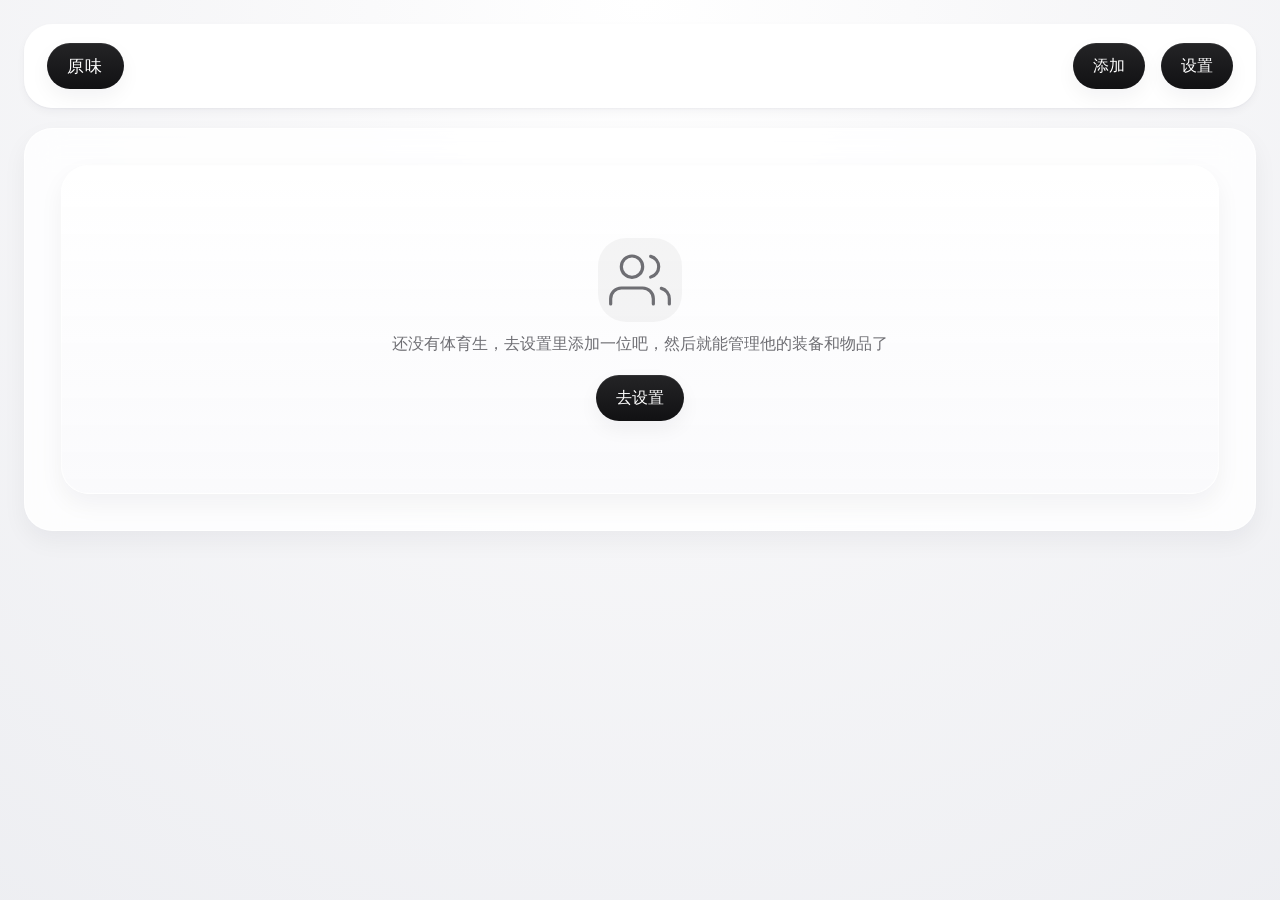
<file: index.html>
<!DOCTYPE html>
<html lang="zh-CN">
  <head>
    <meta charset="UTF-8" />
    <meta name="viewport" content="width=device-width, initial-scale=1.0, viewport-fit=cover" />
    <meta name="theme-color" content="#f5f5fa" media="(prefers-color-scheme: light)" />
    <meta name="theme-color" content="#000000" media="(prefers-color-scheme: dark)" />
    <title>YW Gallery</title>
    <link rel="stylesheet" href="./styles.css" />
  </head>
  <body>
    <svg style="display:none" aria-hidden="true">
      <symbol id="icon-three-dots" viewBox="0 0 24 24" fill="currentColor">
        <circle cx="12" cy="5" r="1.8"/><circle cx="12" cy="12" r="1.8"/><circle cx="12" cy="19" r="1.8"/>
      </symbol>
      <symbol id="icon-trash" viewBox="0 0 24 24" fill="none" stroke="currentColor" stroke-width="2" stroke-linecap="round" stroke-linejoin="round">
        <path d="M3 6h18M19 6v14a2 2 0 01-2 2H7a2 2 0 01-2-2V6m3 0V4a2 2 0 012-2h4a2 2 0 012 2v2"/>
      </symbol>
    </svg>
    <div class="page-shell">
      <header class="topbar">
        <div class="topbar-branding">
          <button id="homeButton" class="brand-button" type="button" aria-label="返回主页">原味</button>
        </div>
        <nav id="athleteSwitcher" class="athlete-switcher">
          <div class="switcher-scroll-area"></div>
        </nav>
        <div class="topbar-actions">
          <button id="addButton" class="primary-button nav-icon-button" type="button" aria-label="添加 YW" title="添加 YW">
            <svg class="button-icon" viewBox="0 0 24 24" aria-hidden="true" fill="none" stroke="currentColor" stroke-width="2.25" stroke-linecap="round"><path d="M12 5v14M5 12h14"/></svg>
            <span class="button-label">添加</span>
          </button>
          <button id="settingsButton" class="secondary-button nav-icon-button" type="button" aria-label="设置" title="设置">
            <svg class="button-icon" viewBox="0 0 24 24" aria-hidden="true" fill="none" stroke="currentColor" stroke-width="2.15" stroke-linecap="round" stroke-linejoin="round"><path d="M4 7h10"/><path d="M18 7h2"/><path d="M10 17h10"/><path d="M4 17h2"/><circle cx="16" cy="7" r="2"/><circle cx="8" cy="17" r="2"/></svg>
            <span class="button-label">设置</span>
          </button>
        </div>
      </header>

      <main class="app-main">
        <section id="homeView" class="view-panel" hidden>
          <section id="homeEmptyState" class="empty-state-panel" hidden>
            <div class="empty-state-icon">
              <svg width="64" height="64" viewBox="0 0 24 24" fill="none" stroke="currentColor" stroke-width="1.2" stroke-linecap="round" stroke-linejoin="round">
                <path d="M17 21v-2a4 4 0 0 0-4-4H5a4 4 0 0 0-4 4v2"/>
                <circle cx="9" cy="7" r="4"/>
                <path d="M23 21v-2a4 4 0 0 0-3-3.87"/>
                <path d="M16 3.13a4 4 0 0 1 0 7.75"/>
              </svg>
            </div>
            <p class="empty-state-copy">还没有体育生，去设置里添加一位吧，然后就能管理他的装备和物品了</p>
            <button id="emptySettingsButton" class="primary-button" type="button">去设置</button>
          </section>
          <section id="athleteSelectorGrid" class="athlete-selector-grid"></section>
        </section>

        <section id="athleteView" class="view-panel" hidden>
          <section id="athleteDetailHero" class="athlete-detail-hero"></section>
          <section id="athleteGallery" class="athlete-gallery" hidden></section>
          <section id="athleteGroupedContent" class="grouped-content"></section>
        </section>

        <section id="addView" class="view-panel" hidden>
            <div class="section-heading">
              <h2>添加 YW</h2>
            </div>
            <form id="itemForm" class="glass-form add-item-form">
              <div class="form-grid three-columns add-row-grid">
                <label>
                  <span>体育生</span>
                  <select name="personId" id="itemPersonSelect" required></select>
                </label>
                <label>
                  <span>大品类</span>
                  <select name="groupId" id="itemGroupSelect" required></select>
                </label>
                <label>
                  <span>小品类</span>
                  <select name="categoryId" id="itemCategorySelect" required></select>
                </label>
              </div>
              <div class="form-grid three-columns add-row-grid">
                <label>
                  <span>名称</span>
                  <input name="label" type="text" required placeholder="如：白色长袜" />
                </label>
                <label>
                  <span>数量</span>
                  <input name="quantity" type="number" min="1" step="1" required value="1" />
                </label>
                <label>
                  <span>单位</span>
                  <input name="unit" type="text" required placeholder="如：双" />
                </label>
              </div>
              <div class="form-grid three-columns add-row-grid add-row-grid-bottom">
                <label>
                  <span>日期</span>
                  <div class="date-picker-field">
                    <input type="hidden" name="date" value="2026-06-01" id="itemDateHidden" />
                    <button type="button" class="date-display-button" id="itemDateDisplay" aria-haspopup="dialog" aria-expanded="false">
                      <span class="date-display-text">2026/6/1</span>
                      <svg class="date-chevron" viewBox="0 0 24 24" width="14" height="14" fill="none" stroke="currentColor" stroke-width="2.5" stroke-linecap="round"><path d="m6 9 6 6 6-6"/></svg>
                    </button>
                  </div>
                </label>
                <label class="status-field">
                  <span>状态</span>
                  <div class="checkbox-panel checkbox-panel-inline">
                    <div class="checkbox-inline-group">
                      <label class="checkbox-label">
                        <input name="isGift" id="itemGiftInput" type="checkbox" />
                        <span class="checkbox-ui"></span>
                        <span>赠送</span>
                      </label>
                      <label class="checkbox-label">
                        <input name="isOwnedNow" id="itemOwnedNowInput" type="checkbox" checked />
                        <span class="checkbox-ui"></span>
                        <span>现存</span>
                      </label>
                    </div>
                  </div>
                </label>
                <div class="form-spacer" aria-hidden="true"></div>
              </div>
              <div class="upload-card">
                <div>
                  <span class="upload-title">YW 图片</span>
                  <p id="itemPhotosSummary" class="upload-summary">可多选图片，未选择文件</p>
                </div>
                <div class="inline-actions">
                  <label class="file-picker primary-button">
                    选择图片
                    <input name="photos" id="itemPhotosInput" class="visually-hidden-input" type="file" accept="image/*" multiple />
                  </label>
                  <button id="clearItemFilesButton" class="mini-button" type="button">
                    清空已选
                  </button>
                </div>
              </div>
              <div class="form-footer-actions">
                <button type="submit" class="primary-button">保存 YW</button>
              </div>
            </form>
        </section>

        <section id="settingsView" class="view-panel" hidden>
          <div class="settings-layout">
            <section class="settings-block wide-block">
              <div class="section-heading left">
                <h2>体育生设置</h2>
              </div>
                <div class="person-form-layout person-manager-layout">
                  <label class="inline-field grow-field select-only-field person-name-field" aria-label="当前体育生">
                    <select id="settingsPersonSelect"></select>
                  </label>
                  <div class="person-photo-actions person-create-actions">
                    <label class="file-picker mini-file-button action-button-wide">
                      更换主页图片
                      <input id="settingsPersonHomePhotoInput" class="visually-hidden-input" type="file" accept="image/*" />
                    </label>
                    <label class="file-picker mini-file-button action-button-wide">
                      更换个人页图片
                      <input id="settingsPersonDetailPhotoInput" class="visually-hidden-input" type="file" accept="image/*" />
                    </label>
                    <button id="settingsDeletePersonBtn" class="danger-button action-button-wide" type="button">删除体育生</button>
                  </div>
                </div>
                <form id="personForm" class="compact-form person-card-form">
                  <div class="person-form-layout">
                    <label class="person-name-field">
                      <input name="name" type="text" required placeholder="输入姓名" />
                    </label>
                    <div class="person-create-actions">
                      <label class="file-picker mini-file-button action-button-wide">
                        选择主页图
                        <input name="homePhoto" id="personHomePhotoInput" class="visually-hidden-input" type="file" accept="image/*" />
                      </label>
                      <label class="file-picker mini-file-button action-button-wide">
                        选择个人页图
                        <input name="detailPhoto" id="personDetailPhotoInput" class="visually-hidden-input" type="file" accept="image/*" />
                      </label>
                      <button type="submit" class="primary-button action-button-wide">保存新体育生</button>
                    </div>
                  </div>
                  <div class="dual-upload-grid person-upload-summary-grid">
                    <div class="upload-card small-upload">
                      <div>
                        <span class="upload-title">主页图片</span>
                        <p id="personHomePhotoSummary" class="upload-summary">未选择文件</p>
                      </div>
                    </div>
                    <div class="upload-card small-upload">
                      <div>
                        <span class="upload-title">个人页图片</span>
                        <p id="personDetailPhotoSummary" class="upload-summary">未选择文件</p>
                      </div>
                    </div>
                  </div>
                </form>
            </section>

            <section class="settings-block wide-block" id="gallerySettingsBlock" hidden>
              <div class="section-heading left">
                <h2>画廊设置</h2>
              </div>
              <div class="gallery-settings-row">
                <div class="toggle-row">
                  <span class="toggle-label">启用画廊</span>
                  <button id="galleryToggleBtn" class="toggle-switch" type="button" role="switch" aria-label="启用画廊" aria-checked="false">
                    <span class="toggle-knob"></span>
                  </button>
                </div>
                <p id="galleryPhotoCount" class="gallery-photo-count"></p>
              </div>
              <div class="person-photo-actions gallery-actions">
                <button id="galleryManageBtn" class="primary-button action-button-wide" type="button">管理画廊图片</button>
              </div>
            </section>

            <section class="settings-block wide-block">
              <div class="section-heading left">
                <h2>大小品类添加</h2>
              </div>
              <div class="settings-stack-layout">
                  <form id="groupForm" class="glass-form">
                    <h3 class="form-heading">大品类</h3>
                    <label>
                      <input name="name" type="text" required placeholder="如：鞋子" />
                    </label>
                    <button type="submit" class="primary-button">保存大品类</button>
                  </form>
                  <form id="categoryForm" class="glass-form">
                    <h3 class="form-heading">小品类</h3>
                    <div class="category-form-row">
                      <label>
                        <select name="groupId" id="categoryGroupSelect" required></select>
                      </label>
                      <label>
                        <input name="name" type="text" required placeholder="如：运动鞋" />
                      </label>
                    </div>
                    <button type="submit" class="primary-button">保存小品类</button>
                  </form>
              </div>
            </section>

            <section class="settings-block wide-block">
              <div class="section-heading left">
                <h2>大小品类查看</h2>
              </div>
              <div class="overview-toolbar">
                <label class="inline-field overview-person-filter" aria-label="体育生选择">
                  <select id="overviewPersonSelect"></select>
                </label>
              </div>
              <div id="categoryOverviewList" class="overview-list"></div>
            </section>
            <section class="settings-block wide-block">
              <div class="section-heading left">
                <h2>数据管理</h2>
              </div>
              <div class="data-manage-actions">
                <button id="exportDataBtn" class="primary-button" type="button">导出备份</button>
                <label class="file-picker primary-button">
                  导入备份
                  <input id="importDataInput" class="visually-hidden-input" type="file" accept=".json,application/json" />
                </label>
              </div>
            </section>
          </div>
        </section>
      </main>
    </div>

    <div id="cropModal" class="modal-overlay" role="dialog" aria-modal="true" aria-labelledby="cropModalTitle" hidden>
      <div class="modal-content crop-modal-content">
        <h3 id="cropModalTitle">裁剪图片</h3>
        <div id="cropPreviewContainer" class="crop-preview-container">
          <img id="cropImage" alt="裁剪预览" />
          <div id="cropOverlay" class="crop-overlay">
            <div id="cropRect" class="crop-rect">
              <div class="crop-handle crop-handle-tl" data-handle="tl"></div>
              <div class="crop-handle crop-handle-tr" data-handle="tr"></div>
              <div class="crop-handle crop-handle-bl" data-handle="bl"></div>
              <div class="crop-handle crop-handle-br" data-handle="br"></div>
            </div>
          </div>
        </div>
        <div class="crop-modal-actions">
          <button id="cropConfirmBtn" class="primary-button" type="button">确认裁剪</button>
          <button id="cropSkipBtn" class="mini-button" type="button">原图保存</button>
        </div>
      </div>
    </div>

    <div id="customModal" class="modal-overlay" role="dialog" aria-modal="true" aria-label="提示" aria-describedby="modalMessage" hidden>
      <div class="modal-content dialog-modal-content">
        <p id="modalMessage" class="modal-msg"></p>
        <div class="modal-actions">
          <button id="modalConfirmBtn" class="primary-button" type="button">确定</button>
        </div>
      </div>
    </div>

    <div id="photoManageModal" class="modal-overlay" role="dialog" aria-modal="true" aria-labelledby="photoManageTitle" hidden>
      <div class="modal-content photo-manage-content">
        <h3 id="photoManageTitle" class="modal-title">图片管理</h3>
        <div id="photoThumbGrid" class="photo-thumb-grid"></div>
        <div class="modal-actions-col">
          <button id="modalPhotoAddBtn" class="primary-button center-btn" type="button">
            添加图片
          </button>
          <button id="modalPhotoDeleteBtn" class="danger-button center-btn" type="button">
            删除所有图片
          </button>
        </div>
        <input id="modalPhotoInput" type="file" accept="image/*" class="visually-hidden-input" />
      </div>
    </div>

    <div id="itemActionsModal" class="modal-overlay" role="dialog" aria-modal="true" aria-labelledby="itemActionsTitle" hidden>
      <div class="modal-content item-actions-content">
        <h3 id="itemActionsTitle" class="modal-title">更多操作</h3>
        <div class="item-status-toggles">
          <div class="status-toggle-row">
            <span class="status-toggle-label">赠送</span>
            <button class="toggle-switch" data-status-toggle="isGift" type="button" role="switch" aria-label="赠送">
              <span class="toggle-knob"></span>
            </button>
          </div>
          <div class="status-toggle-row">
            <span class="status-toggle-label">现存</span>
            <button class="toggle-switch" data-status-toggle="isOwnedNow" type="button" role="switch" aria-label="现存">
              <span class="toggle-knob"></span>
            </button>
          </div>
        </div>
        <div class="modal-actions-col item-actions-list">
          <button id="itemActionManageBtn" class="primary-button center-btn" type="button">
            图片管理
          </button>
          <button id="itemActionDeleteBtn" class="danger-button center-btn" type="button">
            删除
          </button>
        </div>
      </div>
    </div>

    <div id="datePickerModal" class="modal-overlay" role="dialog" aria-modal="true" aria-labelledby="datePickerTitle" hidden>
      <div class="modal-content date-picker-modal-content">
        <h3 id="datePickerTitle" class="modal-title">选择日期</h3>
        <div class="date-picker-labels">
          <span class="date-col-label">年</span>
          <span class="date-col-label">月</span>
          <span class="date-col-label">日</span>
        </div>
        <div class="date-picker-columns">
          <div class="date-picker-col">
            <div class="date-col-scroll" data-col="year">
              <div class="date-col-spacer"></div>
              <div class="date-col-spacer"></div>
            </div>
          </div>
          <div class="date-picker-col">
            <div class="date-col-scroll" data-col="month">
              <div class="date-col-spacer"></div>
              <div class="date-col-spacer"></div>
            </div>
          </div>
          <div class="date-picker-col">
            <div class="date-col-scroll" data-col="day">
              <div class="date-col-spacer"></div>
              <div class="date-col-spacer"></div>
            </div>
          </div>
          <div class="date-picker-selection-bar"></div>
        </div>
        <div class="modal-actions date-picker-actions">
          <button type="button" id="datePickerConfirmBtn" class="primary-button">确定</button>
          <button type="button" id="datePickerCancelBtn" class="mini-button">取消</button>
        </div>
      </div>
    </div>

    <template id="photoThumbTemplate">
      <div class="photo-thumb-item">
        <img class="photo-thumb-img" alt="缩略图" />
        <button class="photo-thumb-replace" type="button" aria-label="替换图片" title="替换图片">
          <span>替换</span>
        </button>
      </div>
    </template>

    <template id="switcherChipTemplate">
      <button class="switcher-chip" type="button"></button>
    </template>

    <template id="selectorCardTemplate">
      <article class="selector-card">
        <div class="selector-image-wrap">
          <img class="selector-image" alt="体育生图片" />
          <div class="selector-image-placeholder">暂无照片</div>
          <div class="selector-name-overlay">
            <h2 class="selector-name"></h2>
          </div>
        </div>
      </article>
    </template>

    <template id="detailHeroTemplate">
      <article class="detail-hero-card">
        <div class="detail-hero-image-wrap">
          <img class="detail-hero-image" alt="体育生图片" />
          <div class="detail-hero-placeholder">暂无照片</div>
        </div>
        <h1 class="detail-hero-name"></h1>
      </article>
    </template>

    <template id="categorySectionTemplate">
      <section class="category-section">
        <div class="category-section-header">
          <h2 class="category-section-title"></h2>
        </div>
        <div class="subcategory-sections"></div>
      </section>
    </template>

    <template id="subcategoryTemplate">
      <section class="subcategory-block">
        <div class="subcategory-header">
          <div>
            <h3 class="subcategory-title"></h3>
            <p class="subcategory-counts"></p>
          </div>
          <div class="subcategory-actions">
            <button class="mini-button icon-btn subtle-icon-btn" data-subcategory-toggle type="button" title="切换展开状态" aria-label="切换展开状态">
              <svg class="toggle-chevron" viewBox="0 0 24 24" fill="none" stroke="currentColor" stroke-width="2" stroke-linecap="round" stroke-linejoin="round"><path d="m9 18 6-6-6-6"/></svg>
            </button>
          </div>
        </div>
        <div class="subcategory-content">
          <div class="rail-block">
            <div class="rail-list image-items-rail"></div>
          </div>
          <div class="rail-block text-rail-block">
            <div class="rail-list text-items-rail"></div>
          </div>
        </div>
      </section>
    </template>

    <template id="ywCardTemplate">
      <article class="yw-card rail-card">
        <div class="yw-card-image-wrap">
          <img class="yw-card-image" alt="YW 图片" draggable="false" />
        </div>
        <div class="yw-card-body">
          <div class="card-topline">
            <div class="card-topline-info">
              <h3 class="yw-title"></h3>
              <div class="yw-meta-row">
                <p class="yw-status"></p>
                <p class="yw-date"></p>
              </div>
            </div>
            <div class="item-menu-wrap">
              <button class="mini-button icon-btn" data-item-menu-toggle type="button" title="更多操作" aria-label="更多操作">
                <svg viewBox="0 0 24 24" fill="currentColor"><use href="#icon-three-dots"/></svg>
              </button>
            </div>
          </div>
        </div>
      </article>
    </template>

    <template id="galleryCardTemplate">
      <article class="gallery-card rail-card">
        <div class="gallery-card-image-wrap">
          <img class="gallery-card-image" alt="画廊图片" draggable="false" />
        </div>
      </article>
    </template>

    <template id="textItemTemplate">
      <article class="text-item-row rail-card">
        <div class="text-item-copy">
          <h4 class="text-item-title"></h4>
          <div class="text-item-meta-row">
            <p class="text-item-status"></p>
            <p class="text-item-date"></p>
          </div>
        </div>
        <div class="item-menu-wrap compact-menu-wrap">
          <button class="mini-button icon-btn" data-item-menu-toggle type="button" title="更多操作" aria-label="更多操作">
            <svg viewBox="0 0 24 24" fill="currentColor"><use href="#icon-three-dots"/></svg>
          </button>
        </div>
      </article>
    </template>

    <template id="overviewGroupTemplate">
      <section class="overview-group-card">
        <div class="overview-group-header">
          <div>
            <h3 class="overview-group-title"></h3>
            <p class="overview-group-meta"></p>
          </div>
          <div class="overview-group-actions">
            <button class="mini-button danger-lite-button icon-btn" data-group-delete type="button" title="删除" aria-label="删除大品类">
              <svg viewBox="0 0 24 24" fill="none" stroke="currentColor" stroke-width="2" stroke-linecap="round" stroke-linejoin="round"><use href="#icon-trash"/></svg>
            </button>
            <button class="mini-button icon-btn subtle-icon-btn" data-group-toggle type="button" title="切换展开状态" aria-label="切换展开状态">
              <svg class="toggle-chevron" viewBox="0 0 24 24" fill="none" stroke="currentColor" stroke-width="2" stroke-linecap="round" stroke-linejoin="round"><path d="m9 18 6-6-6-6"/></svg>
            </button>
          </div>
        </div>
        <div class="overview-group-content"></div>
      </section>
    </template>

    <template id="overviewCategoryTemplate">
      <div class="manager-row overview-category-row">
        <div class="manager-copy">
          <span class="manager-row-title"></span>
        </div>
        <div class="order-actions">
          <button class="mini-button danger-lite-button icon-btn" data-category-delete type="button" title="删除" aria-label="删除小品类">
            <svg viewBox="0 0 24 24" fill="none" stroke="currentColor" stroke-width="2" stroke-linecap="round" stroke-linejoin="round"><use href="#icon-trash"/></svg>
          </button>
        </div>
      </div>
    </template>

    <script>window.YW = window.YW || {};</script>
    <script src="./js/config.js"></script>
    <script src="./js/utils.js"></script>
    <script src="./js/validators.js"></script>
    <script src="./js/state.js"></script>
    <script src="./js/media.js"></script>
    <script src="./js/storage.js"></script>
    <script src="./js/formatters.js"></script>
    <script src="./js/data.js"></script>
    <script src="./js/view-models.js"></script>
    <script src="./js/dom.js"></script>
    <script src="./js/date-picker.js"></script>
    <script src="./js/photo-manager.js"></script>
    <script src="./js/modals.js"></script>
    <script src="./js/crop.js"></script>
    <script src="./js/drag.js"></script>
    <script src="./js/render.js"></script>
    <script src="./js/forms.js"></script>
    <script src="./js/rail-mask.js"></script>
    <script src="./js/events.js"></script>
    <script src="./app.js"></script>
  </body>
</html>
</file>
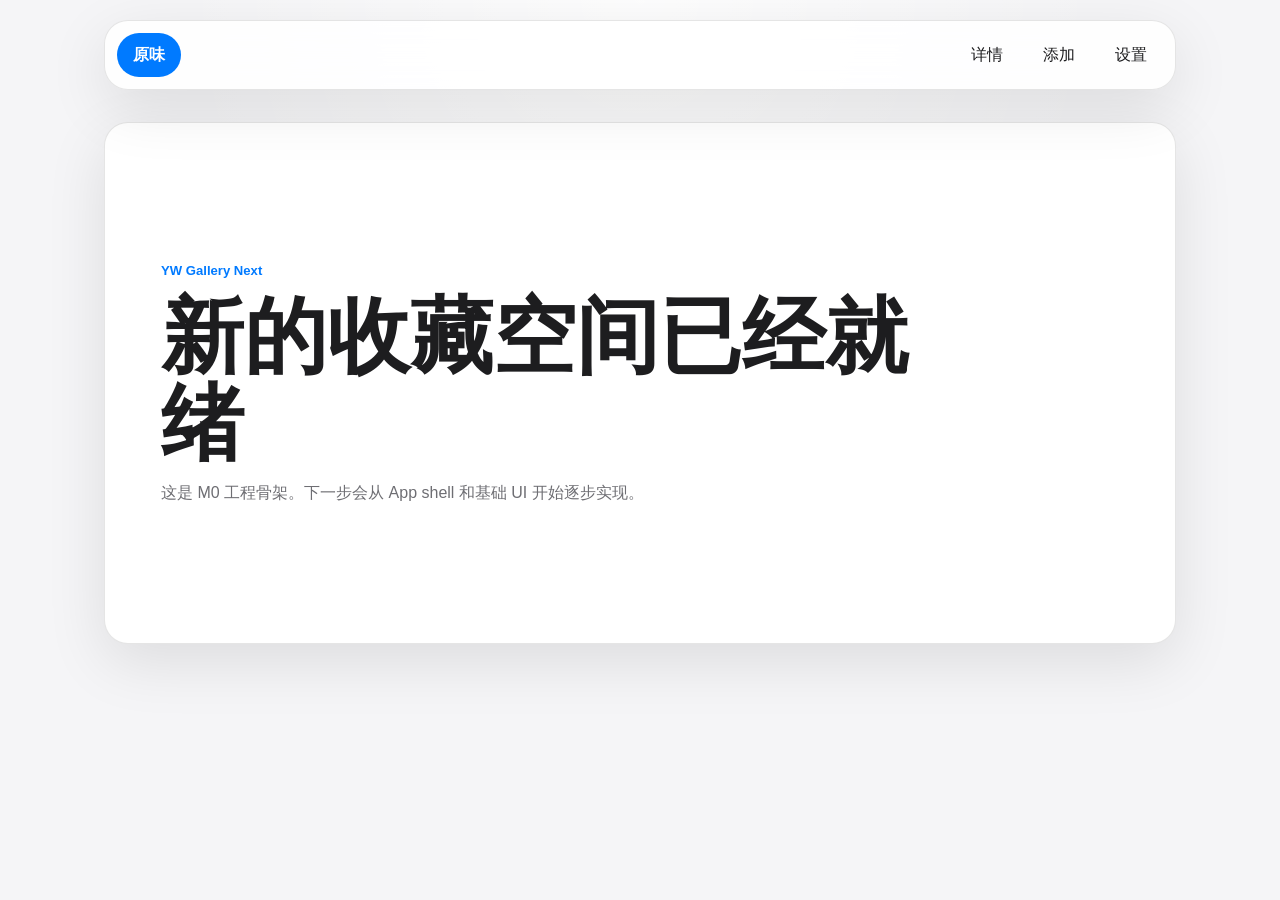
<file: yw-gallery-next/index.html>
<!doctype html>
<html lang="zh-CN">
<head>
  <meta charset="utf-8">
  <meta name="viewport" content="width=device-width, initial-scale=1, viewport-fit=cover">
  <title>YW Gallery Next</title>
  <link rel="stylesheet" href="styles.css">
</head>
<body>
  <div class="app-shell">
    <header class="topbar">
      <button class="topbar__button" type="button" data-view-button="home">原味</button>
      <nav class="topbar__nav" aria-label="主导航">
        <button class="topbar__chip" type="button" data-view-button="detail">详情</button>
        <button class="topbar__chip" type="button" data-view-button="add">添加</button>
        <button class="topbar__chip" type="button" data-view-button="settings">设置</button>
      </nav>
    </header>

    <main class="main">
      <section id="view-home" class="view" data-view="home">
        <div class="empty-state">
          <p class="eyebrow">YW Gallery Next</p>
          <h1>新的收藏空间已经就绪</h1>
          <p>这是 M0 工程骨架。下一步会从 App shell 和基础 UI 开始逐步实现。</p>
        </div>
      </section>

      <section id="view-detail" class="view" data-view="detail" hidden>
        <div class="panel">
          <h2>详情</h2>
          <p data-summary>等待人物数据。</p>
        </div>
      </section>

      <section id="view-add" class="view" data-view="add" hidden>
        <div class="panel">
          <h2>添加 YW</h2>
          <p>表单将在后续 slice 实现。</p>
        </div>
      </section>

      <section id="view-settings" class="view" data-view="settings" hidden>
        <div class="panel">
          <h2>设置</h2>
          <p>数据管理、导入导出和分类管理将在后续 slice 实现。</p>
        </div>
      </section>
    </main>
  </div>

  <script>
    window.YW = window.YW || {};
  </script>
  <script src="js/config.js"></script>
  <script src="js/utils.js"></script>
  <script src="js/state.js"></script>
  <script src="js/validators.js"></script>
  <script src="js/storage.js"></script>
  <script src="js/view-models.js"></script>
  <script src="js/dom.js"></script>
  <script src="js/render.js"></script>
  <script src="js/events.js"></script>
  <script src="app.js"></script>
</body>
</html>
</file>
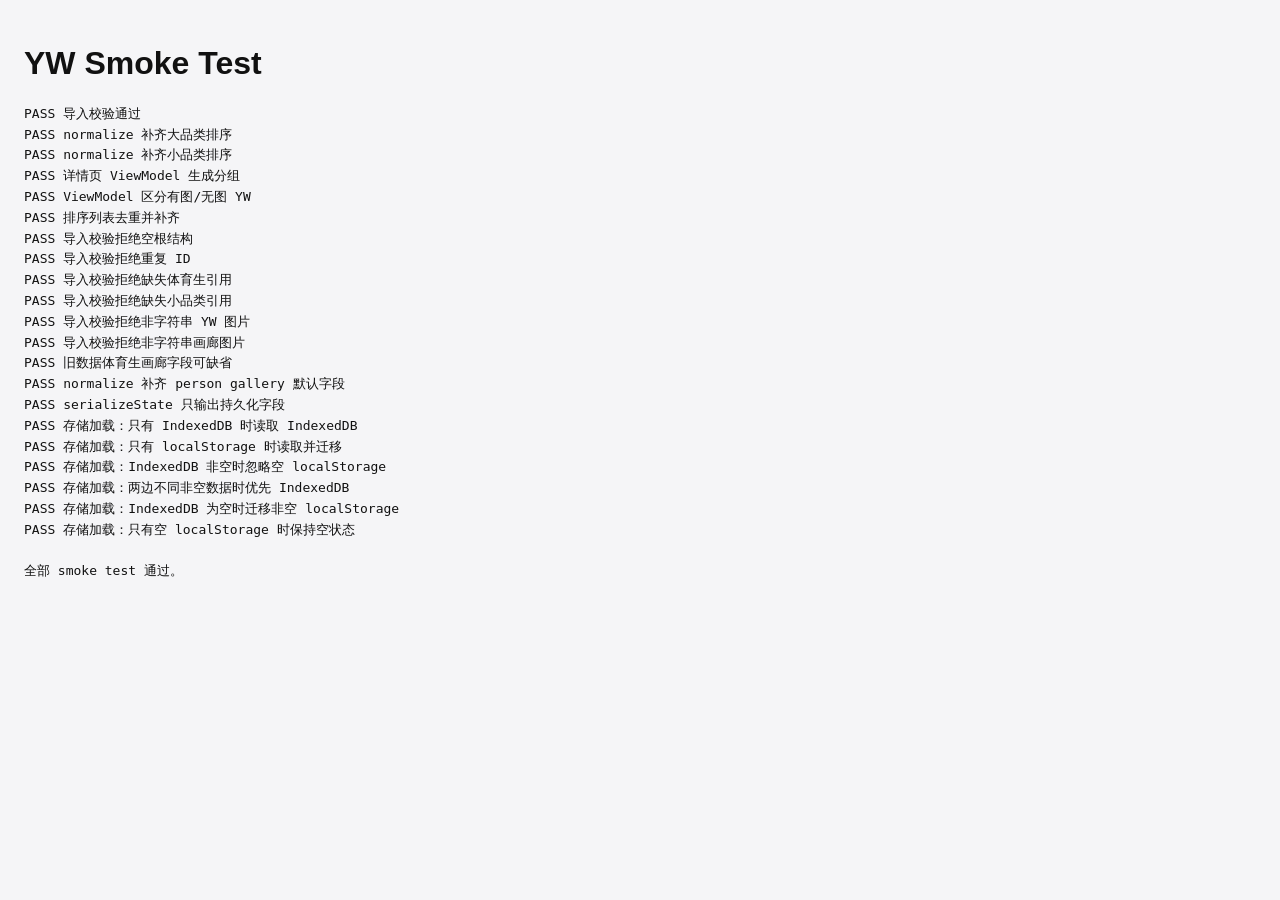
<file: tests/smoke.html>
<!DOCTYPE html>
<html lang="zh-CN">
  <head>
    <meta charset="UTF-8" />
    <meta name="viewport" content="width=device-width, initial-scale=1.0" />
    <title>YW Smoke Test</title>
    <style>
      body {
        margin: 0;
        padding: 24px;
        font-family: -apple-system, BlinkMacSystemFont, "PingFang SC", sans-serif;
        background: #f5f5f7;
        color: #111;
      }

      pre {
        white-space: pre-wrap;
        line-height: 1.6;
      }
    </style>
  </head>
  <body>
    <h1>YW Smoke Test</h1>
    <pre id="result">运行中...</pre>

    <script>window.YW = window.YW || {};</script>
    <script src="../js/config.js"></script>
    <script src="../js/utils.js"></script>
    <script src="../js/validators.js"></script>
    <script src="../js/state.js"></script>
    <script src="../js/media.js"></script>
    <script src="../js/storage.js"></script>
    <script src="../js/formatters.js"></script>
    <script src="../js/data.js"></script>
    <script src="../js/view-models.js"></script>
    <script src="./smoke-runner.js"></script>
  </body>
</html>
</file>
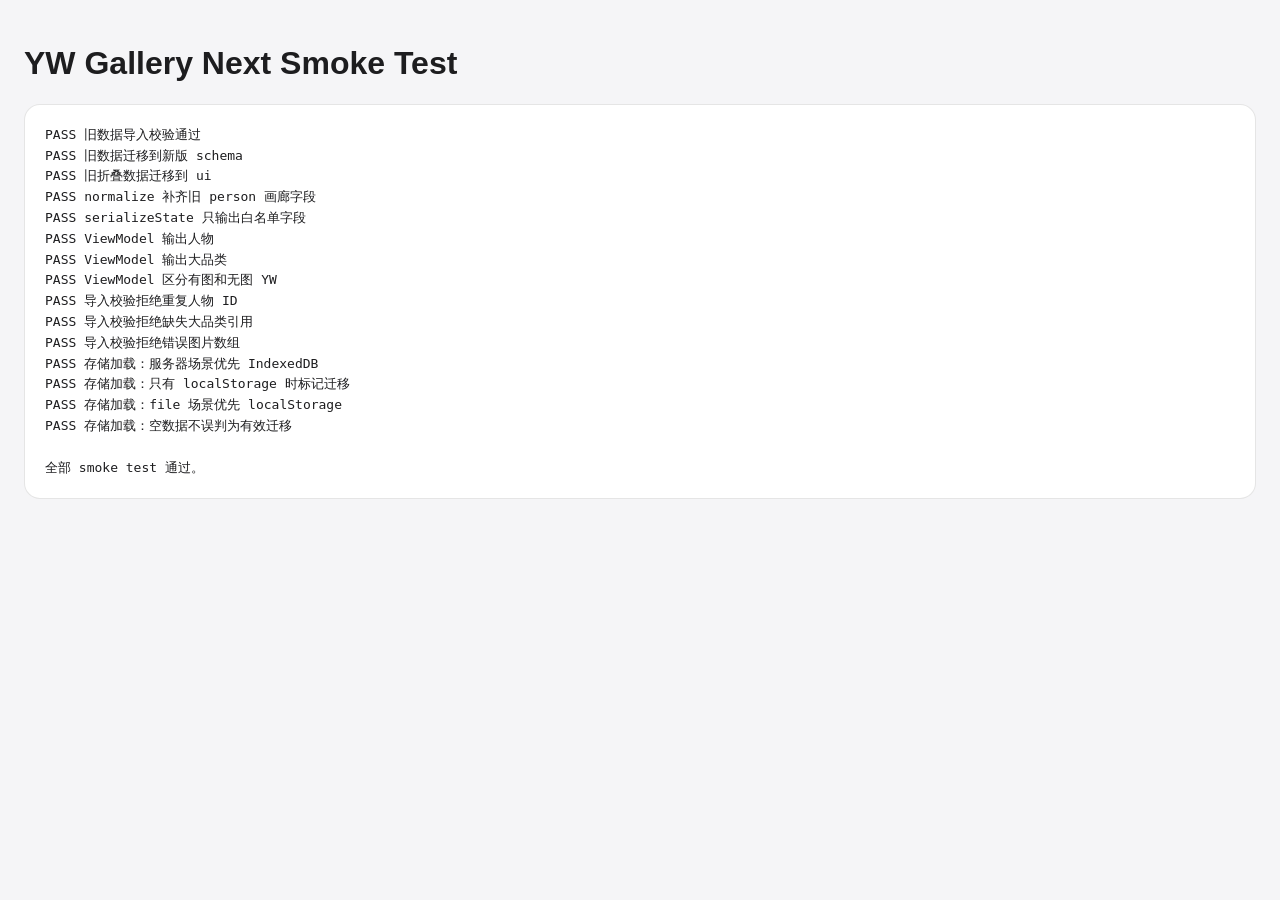
<file: yw-gallery-next/tests/smoke.html>
<!doctype html>
<html lang="zh-CN">
<head>
  <meta charset="utf-8">
  <meta name="viewport" content="width=device-width, initial-scale=1">
  <title>YW Gallery Next Smoke Test</title>
  <style>
    body {
      margin: 0;
      padding: 24px;
      color: #1d1d1f;
      background: #f5f5f7;
      font-family: -apple-system, BlinkMacSystemFont, "PingFang SC", sans-serif;
    }

    pre {
      white-space: pre-wrap;
      border: 1px solid rgba(0, 0, 0, 0.1);
      border-radius: 16px;
      background: #ffffff;
      padding: 20px;
      line-height: 1.6;
    }
  </style>
</head>
<body>
  <h1>YW Gallery Next Smoke Test</h1>
  <pre id="result">运行中...</pre>

  <script>
    window.YW = window.YW || {};
  </script>
  <script src="../js/config.js"></script>
  <script src="../js/utils.js"></script>
  <script src="../js/state.js"></script>
  <script src="../js/validators.js"></script>
  <script src="../js/storage.js"></script>
  <script src="../js/view-models.js"></script>
  <script src="smoke-runner.js"></script>
</body>
</html>
</file>
<file: styles.css>
:root {
  color-scheme: light dark;
  --bg: #f5f5f7;
  --bg-accent: radial-gradient(circle at top, rgba(255, 255, 255, 0.95), rgba(245, 245, 247, 0.78) 38%, rgba(236, 237, 241, 0.92) 100%);
  --panel: rgba(255, 255, 255, 0.82);
  --panel-strong: rgba(255, 255, 255, 0.94);
  --panel-soft: rgba(255, 255, 255, 0.72);
  --line: rgba(15, 23, 42, 0.08);
  --line-strong: rgba(15, 23, 42, 0.12);
  --text: #111111;
  --muted: #6e6e73;
  --primary: #111111;
  --primary-fg: #ffffff;
  --danger: #c0362c;
  --danger-bg: rgba(192, 54, 44, 0.10);
  --accent-soft: rgba(17, 17, 17, 0.04);
  --shadow-soft: 0 10px 24px rgba(15, 23, 42, 0.05);
  --shadow-control: 0 8px 20px rgba(15, 23, 42, 0.05);
  --shadow-topbar: 0 1px 2px rgba(15, 23, 42, 0.04), 0 4px 8px rgba(15, 23, 42, 0.04);
  --hover-control-bg: rgba(255, 255, 255, 0.96);
  --hover-control-border: rgba(15, 23, 42, 0.10);
  --hover-control-shadow: 0 6px 16px rgba(15, 23, 42, 0.05);
  --hover-primary-shadow: 0 8px 18px rgba(15, 23, 42, 0.09);
  --hover-field-bg: rgba(255, 255, 255, 0.96);
  --hover-field-border: rgba(17, 17, 17, 0.15);
  --hover-panel-shadow: 0 12px 26px rgba(15, 23, 42, 0.06);
  --hover-date-item-bg: rgba(17, 17, 17, 0.04);
  --hover-brand-brightness: 1.5;
  --hover-danger-bg: rgba(192, 54, 44, 0.18);
  --hover-danger-border: rgba(192, 54, 44, 0.18);
  --active-inset-shadow: inset 0 1px 3px rgba(0, 0, 0, 0.1);
  --dark-button-bg: linear-gradient(180deg, #242426 0%, #1b1b1d 48%, #111113 100%);
  --dark-button-hover-bg: linear-gradient(180deg, #2a2a2c 0%, #202022 48%, #151517 100%);
  --dark-button-shadow: var(--shadow-control), inset 0 1px 0 rgba(255, 255, 255, 0.06);
  --ease-apple: cubic-bezier(0.16, 0, 0.22, 1);
  --radius-xl: 28px;
  --radius-lg: 24px;
  --radius-md: 16px;
  --radius-sm: 8px;
  --control-height: 46px;
  --field-height: 52px;
  --icon-button-size: 44px;
  --text-hero: clamp(3rem, 6vw, 4.8rem);
  --text-xxl: 1.75rem;
  --text-xl: 1.25rem;
  --text-lg: 1.15rem;
  --text-base: 1rem;
  --text-sm: 0.92rem;
}

* {
  box-sizing: border-box;
}


[hidden] {
  display: none !important;
}

html {
  scroll-behavior: smooth;
}

body {
  margin: 0;
  font-family: 'SF Pro Display', -apple-system, BlinkMacSystemFont, 'PingFang SC', 'Segoe UI', sans-serif;
  background: var(--bg-accent);
  color: var(--text);
  min-height: 100vh;
  -webkit-font-smoothing: antialiased;
}

.visually-hidden-input {
  display: none;
}

img {
  display: block;
  max-width: 100%;
}

button,
input,
select {
  font: inherit;
  outline: none;
}

button,
input,
select,
label,
.date-display-button,
.mini-file-button,
.file-picker,
.checkbox-panel,
.checkbox-label,
.checkbox-ui {
  -webkit-tap-highlight-color: transparent;
}

button,
.mini-file-button,
.file-picker {
  -webkit-appearance: none;
  appearance: none;
  background-clip: padding-box;
  border: 0;
  border-radius: 999px;
  transition: transform 0.22s var(--ease-apple), box-shadow 0.22s var(--ease-apple), opacity 0.22s var(--ease-apple), background-color 0.22s var(--ease-apple), border-color 0.22s var(--ease-apple), filter 0.22s var(--ease-apple);
  font-weight: 500;
}

.page-shell {
  width: min(1440px, calc(100% - 48px));
  margin: 0 auto;
  padding: 24px 0 88px;
}

.topbar {
  display: grid;
  grid-template-columns: auto minmax(0, 1fr) auto;
  align-items: center;
  gap: 20px;
  margin-bottom: 20px;
  padding: 18px 22px;
  border: 1px solid rgba(255, 255, 255, 0.7);
  border-radius: var(--radius-xl);
  background: rgba(255, 255, 255, 0.96);
  box-shadow: var(--shadow-topbar);
}

.topbar-branding {
  display: flex;
  align-items: center;
  min-width: 0;
}


.brand-button,
.primary-button,
.secondary-button,
.danger-button,
.mini-button,
.mini-file-button,
.file-picker {
  min-height: var(--control-height);
  padding: 0 20px;
  display: inline-flex;
  align-items: center;
  justify-content: center;
}

.button-icon {
  width: 18px;
  height: 18px;
  flex: 0 0 auto;
  pointer-events: none;
}

.icon-text-button {
  gap: 8px;
}

.nav-icon-button .button-icon {
  display: none;
}

.brand-button {
  min-width: 56px;
  background: var(--dark-button-bg);
  color: var(--primary-fg);
  font-size: 1.05rem;
  letter-spacing: 0.08em;
  box-shadow: var(--dark-button-shadow);
}

.primary-button,
.secondary-button,
.switcher-chip.active {
  background: var(--dark-button-bg);
  color: var(--primary-fg);
  box-shadow: var(--dark-button-shadow);
}

.mini-button,
.mini-file-button,
.subtle-icon-btn,
.file-picker:not(.primary-button) {
  background: rgba(255, 255, 255, 0.86);
  color: var(--text);
  border: 1px solid rgba(15, 23, 42, 0.08);
  box-shadow: var(--shadow-control);
}

.switcher-chip {
  background: rgba(255, 255, 255, 0.86);
  color: var(--text);
  border: 1px solid rgba(15, 23, 42, 0.08);
}

.danger-button,
.danger-lite-button {
  background: var(--danger-bg);
  color: var(--danger);
  box-shadow: var(--shadow-control);
}

.topbar-actions,
.person-photo-actions,
.checkbox-inline-group,
.order-actions,
.subcategory-actions,
.inline-actions,
.form-footer-actions,
.person-create-actions,
.overview-group-actions {
  display: flex;
  gap: 12px;
  flex-wrap: wrap;
}

.view-panel,
.selector-card,
.category-section,
.glass-form,
.yw-card,
.text-item-row,
.empty-state-panel,
.settings-block,
.manager-row,
.overview-group-card,
.upload-card {
  background: var(--panel-strong);
  border: 1px solid rgba(255, 255, 255, 0.72);
  box-shadow: var(--shadow-soft);
}

.view-panel,
.category-section,
.empty-state-panel,
.settings-block,
.glass-form,
.overview-group-card,
.upload-card {
  border-radius: var(--radius-xl);
}

.athlete-switcher {
  display: flex;
  gap: 10px;
  flex-wrap: wrap;
  justify-content: center;
}

.switcher-scroll-area {
  display: contents;
}

/* 人数 > 3 时 JS 添加 .scrollable 类 */
.athlete-switcher.scrollable {
  flex-wrap: nowrap;
  justify-content: flex-start;
  overflow: visible;
  max-width: 420px;
  padding: 4px 6px;
  margin: 0 auto;
  align-items: center;
}
.athlete-switcher.scrollable .switcher-scroll-area {
  display: flex;
  gap: 10px;
  overflow-x: auto;
  scrollbar-width: none;
  -ms-overflow-style: none;
  -webkit-overflow-scrolling: touch;
  align-items: center;
  padding-top: 8px;
  padding-bottom: 20px;
  margin-top: -8px;
  margin-bottom: -20px;
}
.athlete-switcher.scrollable .switcher-scroll-area::-webkit-scrollbar {
  display: none;
}
.athlete-switcher.scrollable .switcher-chip {
  flex: 0 0 calc((100% - 20px) / 3);
  min-width: 0;
  overflow: hidden;
  text-overflow: ellipsis;
  white-space: nowrap;
}

.topbar .brand-button,
.topbar .primary-button,
.topbar .secondary-button {
  min-width: 72px;
  height: var(--control-height);
}

.switcher-chip {
  min-width: 72px;
  height: var(--control-height);
  padding: 0 20px;
  display: inline-flex;
  align-items: center;
  justify-content: center;
  font-size: 1.05rem;
  font-weight: 500;
  line-height: 1;
  border-width: 1px;
  flex-shrink: 0;
}

.app-main {
  display: grid;
  gap: 28px;
}

.view-panel {
  padding: 36px;
  animation: viewFadeIn 0.3s ease-out;
  background: var(--panel);
  backdrop-filter: blur(18px);
  -webkit-backdrop-filter: blur(18px);
}

@keyframes viewFadeIn {
  from {
    opacity: 0;
    transform: translateY(12px);
  }
  to {
    opacity: 1;
    transform: translateY(0);
  }
}

.section-heading {
  display: grid;
  gap: 8px;
  text-align: center;
  margin-bottom: 24px;
}

.section-heading.left {
  text-align: left;
}

.section-heading h2,
.form-heading,
.category-section-title,
.subcategory-title,
.overview-group-title {
  margin: 0;
  letter-spacing: -0.02em;
}

.form-heading {
  font-size: var(--text-lg);
  font-weight: 600;
}

.empty-state-panel {
  display: grid;
  justify-items: center;
  gap: 12px;
  padding: 72px 24px;
  text-align: center;
  background: linear-gradient(180deg, rgba(255, 255, 255, 0.9), rgba(250, 250, 252, 0.95));
}

.empty-state-icon {
  width: 84px;
  height: 84px;
  display: grid;
  place-items: center;
  border-radius: var(--radius-xl);
  color: var(--muted);
  background: rgba(17, 17, 17, 0.04);
}

.empty-state-copy {
  margin: 0 0 8px;
  color: var(--muted);
  font-size: var(--text-base);
}

.athlete-selector-grid {
  display: grid;
  grid-template-columns: repeat(auto-fit, minmax(360px, 1fr));
  gap: 28px;
}

.selector-card {
  position: relative;
  overflow: hidden;
  border-radius: var(--radius-xl);
  transition: transform 0.28s var(--ease-apple), box-shadow 0.28s var(--ease-apple);
}

.selector-image-wrap,
.yw-card-image-wrap {
}

.selector-image-wrap {
  aspect-ratio: 4 / 5;
  position: relative;
  overflow: hidden;
}

.selector-image,
.yw-card-image {
  width: 100%;
  height: 100%;
  object-fit: cover;
}

.selector-image {
  transition: transform 0.4s ease;
}

.selector-image-placeholder {
  position: absolute;
  inset: 0;
  display: flex;
  align-items: center;
  justify-content: center;
  background: linear-gradient(135deg, #444, #222);
  color: var(--primary-fg);
  font-size: var(--text-base);
}

.selector-image:not([src]),
.selector-image[src=""] {
  display: none;
}

.selector-image[src]:not([src=""]) + .selector-image-placeholder {
  display: none;
}

.selector-name-overlay {
  position: absolute;
  inset: auto 0 0 0;
  z-index: 3;
  padding: 28px 24px 24px;
  background: linear-gradient(transparent, rgba(0, 0, 0, 0.7));
}

.selector-name {
  margin: 0;
  color: #ffffff;
  font-size: 1.45rem;
  font-weight: 600;
  letter-spacing: -0.02em;
  text-shadow: 0 4px 14px rgba(0, 0, 0, 0.32);
}

#addView {
  display: grid;
  gap: 12px;
}

.add-item-form {
  gap: 24px;
}

.add-row-grid {
  align-items: start;
}

.add-row-grid > label,
.add-row-grid > .form-spacer {
  min-height: 100%;
}

.add-row-grid-bottom > label {
  margin: 0;
}

.checkbox-panel {
  display: grid;
  align-content: center;
  gap: 12px;
  min-height: var(--field-height);
  padding: 12px 16px;
  border-radius: var(--radius-md);
  border: 1px solid var(--line);
  background: #ffffff;
  box-shadow: var(--shadow-control);
  transition: transform 0.22s var(--ease-apple), box-shadow 0.22s var(--ease-apple), border-color 0.22s var(--ease-apple);
}

.checkbox-panel-inline {
  min-height: var(--field-height);
  align-items: center;
}


.upload-card,
.small-upload {
  border-radius: var(--radius-lg);
  background: rgba(255, 255, 255, 0.86);
  border: 1px solid rgba(15, 23, 42, 0.08);
  box-shadow: var(--shadow-soft);
}

.upload-card {
  display: flex;
  justify-content: space-between;
  align-items: center;
  gap: 16px;
  padding: 20px 22px;
}

.upload-title {
  display: block;
  font-weight: 600;
}

.upload-summary {
  margin: 8px 0 0;
  color: var(--muted);
  font-size: var(--text-sm);
  word-break: break-all;
}

.small-upload {
  min-height: 100%;
  padding: 16px 20px;
}

.form-footer-actions {
  justify-content: center;
  padding-top: 8px;
}


.detail-hero-card {
  display: flex;
  flex-direction: column;
  align-items: center;
  gap: 28px;
  width: 100%;
  max-width: none;
  margin: 0;
  padding: 18px 0 8px;
  background: transparent;
  box-shadow: none;
}

.detail-hero-image-wrap {
  position: relative;
  width: min(336px, 72vw);
  aspect-ratio: 1 / 1;
  overflow: hidden;
  border-radius: 50%;
  z-index: 1;
  border: 8px solid rgba(255, 255, 255, 0.82);
  box-shadow: 0 20px 44px rgba(15, 23, 42, 0.14);
}

.detail-hero-image {
  width: 100%;
  height: 100%;
  object-fit: cover;
  object-position: center top;
}

.detail-hero-placeholder {
  position: absolute;
  inset: 0;
  display: flex;
  align-items: center;
  justify-content: center;
  z-index: 2;
  color: var(--primary-fg);
  font-size: var(--text-xl);
  background: linear-gradient(135deg, #3a3a3a, #1a1a1a);
  border-radius: 50%;
}

.detail-hero-image:not([src]),
.detail-hero-image[src=""] {
  display: none;
}

.detail-hero-image[src]:not([src=""]) + .detail-hero-placeholder {
  display: none;
}

.detail-hero-name {
  font-size: var(--text-hero);
  line-height: 0.95;
  letter-spacing: -0.05em;
  color: var(--text);
  margin: 0;
  text-align: center;
}

.grouped-content {
  display: grid;
  gap: 28px;
  margin-top: 40px;
}

/* ── Gallery section (athlete detail page) ── */
.athlete-gallery {
  margin-top: 40px;
}

.gallery-heading {
  display: flex;
  justify-content: space-between;
  align-items: baseline;
  gap: 12px;
  margin-bottom: 12px;
}

.gallery-title {
  margin: 0;
  letter-spacing: -0.02em;
  color: var(--text);
}

.gallery-counts {
  margin: 0;
  color: var(--muted);
  font-size: 0.88rem;
}

.gallery-card-image-wrap {
  aspect-ratio: 4 / 5;
  border-radius: var(--radius-lg);
  overflow: hidden;
}

.gallery-card-image {
  width: 100%;
  height: 100%;
  object-fit: cover;
}

.gallery-card {
  border-radius: var(--radius-lg);
  overflow: hidden;
}

/* ── Gallery settings ── */
.gallery-settings-row {
  display: flex;
  justify-content: space-between;
  align-items: center;
  gap: 16px;
  flex-wrap: wrap;
}

.toggle-row {
  display: flex;
  align-items: center;
  gap: 12px;
}

.toggle-label {
  font-weight: 500;
  font-size: var(--text-base);
}

.gallery-photo-count {
  margin: 0;
  color: var(--muted);
  font-size: var(--text-sm);
}

.gallery-actions {
  margin-top: 12px;
}

.category-section {
  padding: 28px;
  background: rgba(255, 255, 255, 0.72);
}

.category-section-header,
.subcategory-header,
.manager-row,
.overview-group-header,
.card-topline {
  display: flex;
  justify-content: space-between;
  align-items: center;
  gap: 16px;
}

.category-section-header {
  margin-bottom: 6px;
}

.manager-row {
  padding: 16px 20px;
  border-radius: var(--radius-md);
  margin-bottom: 8px;
}

.manager-row {
  background: rgba(255, 255, 255, 0.84);
  border: 1px solid rgba(15, 23, 42, 0.06);
}

.manager-copy {
  display: flex;
  flex-wrap: wrap;
  gap: 8px;
  align-items: center;
}

.manager-row-title,
.category-section-title,
.subcategory-title,
.overview-group-title,
.yw-title,
.text-item-title {
  letter-spacing: -0.02em;
}

.manager-row-subtitle {
  color: var(--muted);
  font-size: 0.9em;
}

.subcategory-sections {
  display: grid;
  gap: 18px;
  margin-top: 24px;
}

.subcategory-block {
  border: 1px solid rgba(15, 23, 42, 0.05);
  border-radius: var(--radius-xl);
  padding: 24px;
  background: linear-gradient(180deg, rgba(255, 255, 255, 0.92), rgba(250, 250, 252, 0.98));
  box-shadow: none;
}

.subcategory-counts,
.yw-status,
.text-item-status {
  margin: 0;
  color: var(--muted);
  font-size: 0.88rem;
  font-weight: 500;
}

.yw-date,
.text-item-date,
.overview-group-meta {
  margin: 8px 0 0;
  color: var(--muted);
}

.subcategory-content {
  display: grid;
  gap: 18px;
  margin-top: 20px;
}

.subcategory-block.collapsed .subcategory-content,
.overview-group-card.collapsed .overview-group-content {
  display: none;
}

.toggle-chevron {
  width: 16px;
  height: 16px;
  transition: transform 0.2s ease;
}

.subcategory-block.collapsed .toggle-chevron,
.overview-group-card.collapsed .toggle-chevron {
  transform: rotate(0deg);
}

.subcategory-block:not(.collapsed) .toggle-chevron,
.overview-group-card:not(.collapsed) .toggle-chevron {
  transform: rotate(90deg);
}

.rail-block {
  display: grid;
}

.rail-list {
  display: flex;
  gap: 18px;
  overflow-x: auto;
  padding: 6px 4px;
  scrollbar-width: none;
  -webkit-mask-image: var(--rail-mask-image, none);
  mask-image: var(--rail-mask-image, none);
  transition: -webkit-mask-image 0.25s ease, mask-image 0.25s ease;
}

.rail-list::-webkit-scrollbar {
  display: none;
}

.rail-card {
  flex: 0 0 296px;
}


.rail-card.dragging {
  opacity: 0.45;
}

.rail-card.drag-over {
  outline: 2px dashed rgba(17, 17, 17, 0.35);
  outline-offset: 4px;
}

.yw-card,
.text-item-row {
  border-radius: var(--radius-lg);
  overflow: hidden;
  transition: transform 0.28s var(--ease-apple), box-shadow 0.28s var(--ease-apple);
  border: 1px solid rgba(15, 23, 42, 0.04);
  box-shadow: none;
}

.yw-card {
  background: rgba(255, 255, 255, 0.96);
  display: flex;
  flex-direction: column;
}

.yw-card-image-wrap {
  aspect-ratio: 1 / 1;
  border-radius: var(--radius-lg) var(--radius-lg) 0 0;
  overflow: hidden;
  flex: 0 0 auto;
}

.yw-card-body {
  padding: 18px 18px 20px;
  flex: 1;
  display: flex;
}

.yw-title,
.text-item-title {
  margin: 0;
  font-size: var(--text-lg);
  font-weight: 600;
  line-height: 1.32;
  overflow-wrap: anywhere;
}

.card-topline {
  align-items: center;
  width: 100%;
}

.card-topline > div:first-child {
  min-width: 0;
  display: flex;
  flex-direction: column;
  justify-content: space-evenly;
  align-self: stretch;
}

.card-topline > div:first-child > .yw-date {
  margin-top: 0;
}

.text-item-copy {
  min-width: 0;
}

.yw-meta-row,
.text-item-meta-row {
  display: flex;
  align-items: center;
  gap: 12px;
}

.yw-meta-row > .yw-date,
.text-item-meta-row > .text-item-date {
  margin-top: 0;
}

.text-item-row {
  padding: 20px;
  display: flex;
  justify-content: space-between;
  gap: 16px;
  align-items: center;
  background: rgba(255, 255, 255, 0.94);
}

.text-item-copy {
  display: grid;
  gap: 6px;
}

.item-menu-wrap {
  position: relative;
  flex: 0 0 auto;
}

.settings-layout {
  display: grid;
  gap: 24px;
}

.settings-block,
.glass-form {
  padding: 28px;
  display: grid;
  gap: 18px;
}

.glass-form {
  background: rgba(255, 255, 255, 0.66);
}

.wide-block {
  grid-column: 1 / -1;
}


.person-card-form {
  display: grid;
  gap: 20px;
}


.inline-field {
  display: grid;
  gap: 8px;
  margin: 0;
}

.select-only-field {
  max-width: none;
}

.person-photo-actions .mini-file-button,
.person-photo-actions .danger-button {
  flex: 1;
  padding: 0 20px;
  min-width: 0;
  min-height: var(--field-height);
  height: var(--field-height);
  font-size: 0.88rem;
  font-weight: 500;
  white-space: nowrap;
  letter-spacing: -0.01em;
}

.person-manager-layout .person-photo-actions {
  width: 100%;
}

.select-only-field select {
  min-height: var(--field-height);
  height: var(--field-height);
}

.overview-person-filter select {
  min-height: var(--field-height);
}

.grow-field {
  flex: 1;
}

.person-form-layout {
  display: grid;
  gap: 20px;
  grid-template-columns: minmax(180px, 1fr) minmax(0, 1.6fr);
  align-items: center;
}

.person-name-field input,
.person-manager-layout .select-only-field select {
  height: var(--field-height);
}

.person-create-actions {
  align-items: center;
  width: 100%;
}

.person-create-actions .primary-button,
.person-create-actions .mini-file-button {
  height: var(--field-height);
  padding: 0 20px;
  font-size: 0.88rem;
  font-weight: 500;
  letter-spacing: -0.01em;
}

.action-button-wide {
  flex: 1;
  min-width: 0;
}

.person-upload-summary-grid {
  align-items: stretch;
  gap: 16px;
}

.settings-stack-layout {
  display: grid;
  grid-template-columns: 1fr 1fr;
  gap: 20px;
}

.category-form-row {
  display: grid;
  grid-template-columns: 1fr 1fr;
  gap: 12px;
}

.overview-toolbar {
  display: flex;
  justify-content: center;
  margin-bottom: 12px;
  align-items: stretch;
}

.status-field {
  align-content: start;
  grid-column: 2;
}

.form-spacer {
  min-height: var(--field-height);
  grid-column: 3;
}

.overview-person-filter {
  width: min(320px, 100%);
}

.overview-person-filter select {
  height: var(--field-height);
}

.overview-list {
  display: grid;
  gap: 18px;
}

.overview-group-card {
  padding: 0;
  overflow: hidden;
  background: linear-gradient(180deg, rgba(255, 255, 255, 0.92), rgba(250, 250, 252, 0.98));
}

.overview-group-card.dragging,
.overview-category-row.dragging {
  opacity: 0.45;
}

.overview-group-card.drag-over,
.overview-category-row.drag-over {
  outline: 2px dashed rgba(17, 17, 17, 0.25);
  outline-offset: 4px;
}

.overview-group-header {
  width: 100%;
  padding: 22px 24px;
  background: transparent;
  border-radius: 0;
  text-align: left;
  align-items: flex-start;
}


.overview-group-actions {
  align-items: center;
  justify-content: flex-end;
  margin-left: auto;
}


.overview-group-actions .subtle-icon-btn {
  flex: 0 0 auto;
}

.overview-group-header .order-actions {
  margin-left: auto;
}

.overview-group-content {
  display: grid;
  gap: 0;
  padding: 0 24px 24px;
}

.overview-category-row {
  margin-bottom: 0;
  margin-top: 8px;
  background: rgba(255, 255, 255, 0.92);
  box-shadow: none;
  border: 1px solid rgba(15, 23, 42, 0.08);
}

.overview-empty {
  margin: 0;
  color: var(--muted);
  padding: 8px 0 0;
}



.form-grid.three-columns {
  display: grid;
  grid-template-columns: repeat(3, minmax(0, 1fr));
  gap: 16px;
}

.form-grid.two-columns,
.dual-upload-grid {
  display: grid;
  grid-template-columns: repeat(2, minmax(0, 1fr));
  gap: 16px;
}

label {
  display: grid;
  gap: 8px;
  font-weight: 500;
}

input[type="text"],
input[type="number"],
input[type="date"],
select,
.date-display-button {
  width: 100%;
  min-height: var(--field-height);
  border-radius: var(--radius-md);
  border: 1px solid rgba(15, 23, 42, 0.08);
  padding: 0 40px 0 16px;
  background: rgba(255, 255, 255, 0.92);
  color: var(--text);
  box-shadow: var(--shadow-control);
  transition: transform 0.22s var(--ease-apple), box-shadow 0.22s var(--ease-apple), background-color 0.22s var(--ease-apple), border-color 0.22s var(--ease-apple);
}

input[type="text"],
input[type="number"],
input[type="date"] {
  padding: 0 16px;
}

select {
  -webkit-appearance: none;
  appearance: none;
  background-image: url("data:image/svg+xml,%3Csvg xmlns='http://www.w3.org/2000/svg' width='12' height='12' viewBox='0 0 24 24' fill='none' stroke='%236e6e73' stroke-width='2.5' stroke-linecap='round' stroke-linejoin='round'%3E%3Cpath d='m6 9 6 6 6-6'/%3E%3C/svg%3E");
  background-repeat: no-repeat;
  background-position: right 14px center;
  background-size: 14px;
}

.add-item-form select {
  min-height: var(--field-height);
  height: var(--field-height);
}


input[type="text"]:focus,
input[type="number"]:focus,
input[type="date"]:focus,
select:focus {
  border-color: rgba(17, 17, 17, 0.24);
  background-color: #ffffff;
  box-shadow: var(--shadow-control), 0 0 0 4px rgba(17, 17, 17, 0.05);
}


/* ── Date picker display button ── */
.date-picker-field {
  display: grid;
  gap: 8px;
}

.date-display-button {
  position: relative;
  display: flex;
  align-items: center;
  justify-content: space-between;
  gap: 8px;
  font-weight: 500;
  font-size: var(--text-base);
}

.date-display-button:focus-visible {
  border-color: rgba(17, 17, 17, 0.24);
  background-color: #ffffff;
  box-shadow: var(--shadow-control), 0 0 0 4px rgba(17, 17, 17, 0.05);
  outline: none;
}

.date-display-text {
  font-variant-numeric: tabular-nums;
  flex: 1;
  text-align: left;
}

.date-chevron {
  flex-shrink: 0;
  color: var(--muted);
  transition: transform 0.22s ease;
  position: absolute;
  right: 14px;
  pointer-events: none;
}

/* ── Date picker modal ── */
.date-picker-modal-content {
  width: min(420px, 94vw);
  display: grid;
  gap: 16px;
}

.date-picker-labels {
  display: flex;
  gap: 0;
  margin-bottom: -8px;
}

.date-col-label {
  flex: 1;
  text-align: center;
  font-size: 0.82rem;
  font-weight: 600;
  color: var(--muted);
  letter-spacing: 0.04em;
  user-select: none;
}

.date-picker-columns {
  display: flex;
  gap: 0;
  position: relative;
  height: 220px;
  border-radius: var(--radius-md);
  overflow: hidden;
  background: rgba(15, 23, 42, 0.03);
  border: 1px solid rgba(15, 23, 42, 0.06);
}

.date-picker-col {
  flex: 1;
  position: relative;
  z-index: 1;
}

.date-col-scroll {
  height: 100%;
  overflow-y: auto;
  scroll-snap-type: y mandatory;
  -webkit-overflow-scrolling: touch;
  scrollbar-width: none;
  position: relative;
}

.date-col-scroll::-webkit-scrollbar {
  display: none;
}

.date-col-item {
  height: 44px;
  display: flex;
  align-items: center;
  justify-content: center;
  scroll-snap-align: center;
  font-size: 1.05rem;
  font-weight: 400;
  color: var(--muted);
  user-select: none;
  transition: color 0.15s ease, font-weight 0.15s ease;
}

.date-col-item.selected {
  color: var(--text);
  font-weight: 600;
}

.date-col-spacer {
  height: calc(50% - 22px);
  flex-shrink: 0;
}

.date-picker-selection-bar {
  position: absolute;
  left: 0;
  right: 0;
  top: 50%;
  transform: translateY(-50%);
  height: 44px;
  border-top: 1px solid rgba(15, 23, 42, 0.06);
  border-bottom: 1px solid rgba(15, 23, 42, 0.06);
  background: rgba(15, 23, 42, 0.02);
  pointer-events: none;
  z-index: 0;
}

.date-picker-actions {
  gap: 12px;
}

.date-picker-actions button {
  flex: 1;
}

.checkbox-label {
  display: inline-flex;
  align-items: center;
  gap: 12px;
  font-weight: 500;
  user-select: none;
}

.checkbox-label input,
.file-picker input,
.mini-file-button input {
  display: none;
}

.checkbox-ui {
  width: 24px;
  height: 24px;
  border: 2px solid rgba(110, 110, 115, 0.75);
  border-radius: var(--radius-sm);
  display: inline-flex;
  align-items: center;
  justify-content: center;
  transition: all 0.2s;
  background: rgba(255, 255, 255, 0.95);
}

.checkbox-label input:checked + .checkbox-ui {
  background: var(--primary);
  border-color: var(--primary);
}

.checkbox-label input:checked + .checkbox-ui::after {
  content: "";
  width: 8px;
  height: 12px;
  border: solid var(--primary-fg);
  border-width: 0 2px 2px 0;
  transform: rotate(45deg);
  margin-bottom: 2px;
}

.icon-btn {
  padding: 0;
  width: var(--icon-button-size);
  height: var(--icon-button-size);
  min-height: var(--icon-button-size);
  display: inline-flex;
  align-items: center;
  justify-content: center;
}

.subtle-icon-btn {
  background: rgba(255, 255, 255, 0.92);
  border: 1px solid rgba(15, 23, 42, 0.08);
}

.icon-btn svg {
  width: 20px;
  height: 20px;
  pointer-events: none;
}

.modal-overlay {
  position: fixed;
  inset: 0;
  background: rgba(15, 23, 42, 0.32);
  backdrop-filter: blur(18px);
  -webkit-backdrop-filter: blur(18px);
  z-index: 9999;
  display: flex;
  align-items: center;
  justify-content: center;
  padding: 24px;
  opacity: 1;
  transition: opacity 0.2s;
}

.modal-overlay[hidden] {
  display: none;
}

.modal-content {
  background: rgba(255, 255, 255, 0.9);
  border: 1px solid rgba(255, 255, 255, 0.78);
  border-radius: var(--radius-xl);
  padding: 32px;
  width: min(420px, 100%);
  text-align: center;
  box-shadow: 0 30px 80px rgba(15, 23, 42, 0.22);
  transform: translateY(0);
  animation: modalPop 0.3s cubic-bezier(0.175, 0.885, 0.32, 1.275);
}

@keyframes modalPop {
  0% {
    transform: translateY(20px) scale(0.95);
    opacity: 0;
  }
  100% {
    transform: translateY(0) scale(1);
    opacity: 1;
  }
}

.dialog-modal-content {
  display: grid;
  gap: 24px;
}

.modal-title {
  margin: 0;
  font-size: var(--text-xl);
  letter-spacing: -0.02em;
}

.modal-subtitle,
.modal-msg {
  margin: 0;
  color: var(--muted);
  line-height: 1.6;
}

.modal-msg {
  font-size: var(--text-lg);
}

.modal-actions {
  display: flex;
  gap: 16px;
  justify-content: center;
  align-items: stretch;
}

.modal-actions button {
  flex: 1;
}

.modal-actions-col {
  display: flex;
  flex-direction: column;
  gap: 12px;
}

.item-actions-content,
.photo-manage-content {
  width: min(380px, 100%);
  display: grid;
  gap: 20px;
}

@media (min-width: 769px) {
  .modal-content .button-icon {
    display: none;
  }
}

/* ── Photo thumb grid ── */
.photo-thumb-grid {
  display: grid;
  grid-template-columns: repeat(3, minmax(0, 1fr));
  align-items: start;
  gap: 12px;
  max-height: 360px;
  overflow-y: auto;
  padding: 4px 0;
}

.photo-thumb-item {
  position: relative;
  min-width: 0;
  height: 0;
  padding-bottom: 100%;
  border-radius: var(--radius-md);
  overflow: hidden;
  background: rgba(15, 23, 42, 0.04);
  transition: box-shadow 0.22s var(--ease-apple), transform 0.22s var(--ease-apple);
}

.photo-thumb-img {
  position: absolute;
  inset: 0;
  width: 100%;
  height: 100%;
  object-fit: cover;
}

.photo-thumb-replace {
  position: absolute;
  inset: 0;
  box-sizing: border-box;
  display: flex;
  align-items: center;
  justify-content: center;
  background: rgba(0, 0, 0, 0.4);
  color: #ffffff;
  font-weight: 600;
  font-size: 0.88rem;
  border-radius: 0;
  opacity: 0;
  transition: opacity 0.2s ease;
  white-space: nowrap;
  min-height: unset;
  padding: 0;
  box-shadow: none;
}

@media (hover: none), (max-width: 768px) {
  .photo-thumb-replace {
    inset: auto 8px 8px auto;
    min-height: 32px;
    height: 32px;
    padding: 0 11px;
    border-radius: 999px;
    opacity: 1;
    background: rgba(0, 0, 0, 0.58);
    font-size: 0.82rem;
    box-shadow: 0 4px 12px rgba(0, 0, 0, 0.18);
  }
}

.gallery-thumb-grid .photo-thumb-item {
  padding-bottom: 125%;
}


.item-actions-list button {
  width: 100%;
}

/* ── Status toggle switches ── */
.item-status-toggles {
  display: flex;
  flex-direction: column;
  gap: 12px;
}

.status-toggle-row {
  display: flex;
  align-items: center;
  justify-content: space-between;
  padding: 8px 28px;
}

.status-toggle-label {
  font-weight: 500;
}

.toggle-switch {
  position: relative;
  width: 48px;
  height: 28px;
  border-radius: 28px;
  background: rgba(0, 0, 0, 0.2);
  border: none;
  transition: background-color 0.25s ease;
  flex-shrink: 0;
  padding: 0;
  min-height: unset;
  box-shadow: none;
}

.toggle-switch.active {
  background: var(--primary);
}

.toggle-knob {
  position: absolute;
  top: 3px;
  left: 3px;
  width: 22px;
  height: 22px;
  border-radius: 50%;
  background: #ffffff;
  box-shadow: 0 1px 4px rgba(0, 0, 0, 0.16), 0 1px 1px rgba(0, 0, 0, 0.06);
  transition: left 0.25s cubic-bezier(0.175, 0.885, 0.32, 1.275);
}

.toggle-switch.active .toggle-knob {
  left: calc(100% - 25px);
}


.center-btn {
  width: 100%;
  min-height: 48px;
}

/* ═══════════════════════════════════════════════
   通用移动端适配：iPad 横版 (≤1366px) · iPad 竖版 (≤1024px)
   Mac 端（>1366px）使用上方默认样式，不做修改
   ═══════════════════════════════════════════════ */

/* ── iPad 横版（仅触控微调，布局保持 Mac 原样）── */
@media (max-width: 1366px) {
  /* 按钮间距适配触控 */
  .topbar-actions,
  .person-photo-actions,
  .person-create-actions,
  .inline-actions,
  .overview-group-actions,
  .subcategory-actions,
  .form-footer-actions {
    gap: 16px;
  }

  /* 弹窗加宽，触摸更友好 */
  .modal-content {
    width: min(480px, 94vw);
  }

  /* 详情页头像略缩小，给触控滚动留空间 */
  .detail-hero-image-wrap {
    width: min(300px, 65vw);
  }

  /* 横向卡片：触控滚动空间 */
  .rail-card {
    flex-basis: 280px;
  }

  .athlete-gallery {
    margin-top: 32px;
  }

  .gallery-card {
    flex-basis: 240px;
  }
}

/* ── iPad 竖版 ── */
@media (max-width: 1024px) {
  /* 表单：3/4 列 → 2 列 */
  .form-grid.three-columns {
    grid-template-columns: repeat(2, minmax(0, 1fr));
  }

  .add-row-grid-bottom {
    grid-template-columns: 1fr;
  }

  .person-form-layout,
  .person-manager-layout {
    grid-template-columns: 1fr;
  }

  /* 2 列 → 1 列 */
  .dual-upload-grid,
  .form-grid.two-columns {
    grid-template-columns: 1fr;
  }

  /* 设置页：双列 → 单列 */
  .settings-stack-layout {
    grid-template-columns: 1fr;
  }

  .category-form-row {
    grid-template-columns: 1fr;
  }

  /* 防止横向溢出 */
  .view-panel,
  .category-section,
  .settings-block,
  .glass-form {
    overflow-x: hidden;
  }

  .person-create-actions,
  .person-photo-actions {
    width: 100%;
  }

  .manager-row .order-actions {
    margin-left: 0 !important;
    margin-top: 12px;
  }

  /* 页面宽度 */
  .page-shell {
    width: min(100% - 32px, 1024px);
  }

  /* 卡片 */
  .rail-card {
    flex-basis: 220px;
  }

  .athlete-gallery {
    margin-top: 28px;
  }

  .gallery-card {
    flex-basis: 200px;
  }

  .athlete-selector-grid {
    grid-template-columns: repeat(2, 1fr);
  }

  .detail-hero-image-wrap {
    width: min(280px, 60vw);
  }

  /* 图片缩略图 3 → 2 列 */
  .photo-thumb-grid {
    grid-template-columns: repeat(2, minmax(0, 1fr));
  }

  /* 日期选择器 */
  .date-picker-modal-content {
    width: min(380px, 94vw);
    padding: 24px 20px;
  }

  .date-picker-columns {
    height: 200px;
  }
}

/* ── iPad 竖版设置页细化 ── */
@media (min-width: 769px) and (max-width: 1024px) {
  .person-manager-layout .person-photo-actions,
  .person-card-form .person-create-actions {
    display: grid;
    grid-template-columns: repeat(2, minmax(0, 1fr));
  }

  .person-manager-layout .person-photo-actions .danger-button,
  .person-card-form .person-create-actions .primary-button {
    grid-column: 1 / -1;
  }

  .person-upload-summary-grid,
  .category-form-row {
    grid-template-columns: repeat(2, minmax(0, 1fr));
  }
}

/* ── iPhone：iOS 26 Liquid Glass ── */
@media (max-width: 768px) {
  /* ═══════════════════════════════════════════════
     iOS 26 Design Tokens
     ═══════════════════════════════════════════════ */
  body {
    --ios-bg: #f5f5fa;
    --ios-label: #111111;
    --ios-secondary-label: rgba(60, 60, 67, 0.62);
    --ios-separator: rgba(60, 60, 67, 0.12);

    --ios-glass-bg: rgba(255, 255, 255, 0.24);
    --ios-glass-bg-strong: rgba(255, 255, 255, 0.38);
    --ios-glass-border: rgba(255, 255, 255, 0.38);
    --ios-glass-shadow:
      0 8px 24px rgba(15, 23, 42, 0.10),
      0 1px 3px rgba(15, 23, 42, 0.06);

    --ios-card-bg: rgba(255, 255, 255, 0.30);
    --ios-card-border: rgba(60, 60, 67, 0.04);
    --ios-card-shadow: 0 1px 3px rgba(15, 23, 42, 0.02);

    --ios-fill: rgba(120, 120, 128, 0.10);
    --ios-fill-strong: rgba(120, 120, 128, 0.16);

    --ios-primary-bg: #111111;
    --ios-primary-fg: #ffffff;
    --ios-danger-bg: rgba(255, 59, 48, 0.10);
    --ios-danger: #c7352d;

    --ios-nav-height: 56px;

    min-width: 0;
    color: var(--ios-label);
    background: var(--ios-bg);
  }

  html,
  body {
    width: 100%;
    min-width: 0;
    min-height: 100%;
    overflow-x: hidden;
    background: var(--ios-bg);
  }

  body {
    min-height: 100vh;
    color: var(--ios-label);
  }

  @supports (min-height: 100dvh) {
    body {
      min-height: 100dvh;
    }
  }

  button,
  input,
  select,
  .date-display-button {
    font-size: 16px;
  }

  /* ═══════════════════════════════════════════════
     Page Shell — edge-to-edge
     ═══════════════════════════════════════════════ */
  .page-shell {
    --ios-topbar-space: calc(var(--ios-nav-height) + 8px);

    width: 100%;
    min-height: 100vh;
    margin: 0;
    padding: env(safe-area-inset-top, 0px) 14px 36px;
    background: var(--ios-bg);
    overflow: visible;
  }

  @supports (min-height: 100dvh) {
    .page-shell {
      min-height: 100dvh;
    }
  }

  .app-main {
    display: block;
    min-height: 100vh;
    padding-top: var(--ios-topbar-space);
    background: transparent;

    -webkit-mask-image: linear-gradient(
      to bottom,
      transparent 0,
      rgba(0, 0, 0, 0.08) 18px,
      rgba(0, 0, 0, 0.35) 58px,
      rgba(0, 0, 0, 0.78) 104px,
      #000 138px
    );
    mask-image: linear-gradient(
      to bottom,
      transparent 0,
      rgba(0, 0, 0, 0.08) 18px,
      rgba(0, 0, 0, 0.35) 58px,
      rgba(0, 0, 0, 0.78) 104px,
      #000 138px
    );
  }

  @supports (min-height: 100dvh) {
    .app-main {
      min-height: 100dvh;
    }
  }

  /* ═══════════════════════════════════════════════
     Topbar — Fixed + Liquid Glass + scroll-edge fade
     ═══════════════════════════════════════════════ */
  .topbar {
    position: fixed;
    top: 0;
    left: 0;
    right: 0;
    z-index: 1000;

    display: grid;
    grid-template-columns: 1fr auto 1fr;
    grid-template-areas:
      "add brand settings"
      "switcher switcher switcher";

    gap: 10px;
    align-items: center;
    padding:
      8px
      14px
      8px
      14px;

    margin: 0;
    border: 0;
    border-radius: 0;
    background: transparent;
    box-shadow: none;
    overflow: visible;
    pointer-events: none;

    backdrop-filter: none;
    -webkit-backdrop-filter: none;
  }

  .topbar-branding {
    grid-area: brand;
    justify-content: center;
    min-width: 0;
    pointer-events: auto;
  }

  .topbar-actions {
    display: contents;
  }

  #addButton {
    grid-area: add;
    justify-self: start;
  }

  #settingsButton {
    grid-area: settings;
    justify-self: end;
  }

  /* ── Liquid Glass navigation buttons ── */
  .brand-button,
  #addButton,
  #settingsButton {
    pointer-events: auto;
    height: 50px;
    min-height: 50px;
    border-radius: 999px;
    border: 0.5px solid rgba(0, 0, 0, 0.10);
    background:
      linear-gradient(
        135deg,
        rgba(255, 255, 255, 0.40) 0%,
        rgba(255, 255, 255, 0.24) 55%,
        rgba(255, 255, 255, 0.10) 100%
      );
    color: rgba(17, 17, 17, 0.88);
    box-shadow: none;
    -webkit-backdrop-filter: saturate(180%) blur(20px);
    backdrop-filter: saturate(180%) blur(20px);
    transform: translateZ(0);
  }

  .brand-button {
    min-width: 130px;
    padding: 0 28px;
    font-size: 1.05rem;
    font-weight: 650;
    letter-spacing: 0.01em;
  }

  #addButton,
  #settingsButton {
    min-width: 50px;
    width: 50px;
    padding: 0;
  }

  #addButton .button-label,
  #settingsButton .button-label {
    display: none;
  }

  #addButton .button-icon,
  #settingsButton .button-icon {
    display: block;
    width: 22px;
    height: 22px;
  }

  .nav-icon-button {
    gap: 0;
  }


  /* ═══════════════════════════════════════════════
     Athlete Switcher — row 2 chips
     ═══════════════════════════════════════════════ */
  .athlete-switcher {
    grid-area: switcher;
    pointer-events: auto;
    justify-self: center;
    width: min(100%, 330px);
    overflow: hidden;
    margin: 0 auto;
    padding: 0;
    display: flex;
    justify-content: center;
  }

  .athlete-switcher.scrollable {
    flex-wrap: nowrap;
    justify-content: center;
    overflow: hidden;
    width: min(100%, 330px);
    max-width: 330px;
    padding: 0;
    margin: 0 auto;
  }

  .switcher-scroll-area {
    display: flex;
    justify-content: center;
    width: 100%;
    gap: 8px;
    overflow-x: auto;
    scrollbar-width: none;
    -webkit-overflow-scrolling: touch;
    scroll-snap-type: x proximity;
    padding: 2px 2px 4px;
  }

  .athlete-switcher.scrollable .switcher-scroll-area {
    justify-content: flex-start;
    padding: 2px 2px 4px;
    margin: 0;
  }

  .switcher-scroll-area::-webkit-scrollbar {
    display: none;
  }

  .switcher-chip,
  .athlete-switcher.scrollable .switcher-chip {
    flex: 0 0 calc((100% - 16px) / 3);
    min-width: 0;
    height: 38px;
    min-height: 38px;
    padding: 0 10px;
    border-radius: 999px;
    border: 0.5px solid rgba(0, 0, 0, 0.06);
    background: rgba(255, 255, 255, 0.18);
    color: rgba(17, 17, 17, 0.76);
    box-shadow: none;
    -webkit-backdrop-filter: saturate(170%) blur(16px);
    backdrop-filter: saturate(170%) blur(16px);
    font-size: 0.92rem;
    font-weight: 560;
    overflow: hidden;
    text-overflow: ellipsis;
    white-space: nowrap;
    scroll-snap-align: center;
  }

  .switcher-chip.active {
    background:
      linear-gradient(
        135deg,
        rgba(255, 255, 255, 0.40) 0%,
        rgba(255, 255, 255, 0.24) 55%,
        rgba(255, 255, 255, 0.10) 100%
      );
    color: rgba(17, 17, 17, 0.88);
    border: 0.5px solid rgba(0, 0, 0, 0.10);
    -webkit-backdrop-filter: saturate(180%) blur(20px);
    backdrop-filter: saturate(180%) blur(20px);
    box-shadow: none;
  }




  /* ═══════════════════════════════════════════════
     View Panels — edge-to-edge, no desktop glass
     ═══════════════════════════════════════════════ */
  .view-panel {
    padding: 0;
    border: 0;
    border-radius: 0;
    background: transparent;
    box-shadow: none;
    backdrop-filter: none;
    -webkit-backdrop-filter: none;
    overflow: visible;
    animation: none;
  }

  /* ═══════════════════════════════════════════════
     Section Headings — iOS large title
     ═══════════════════════════════════════════════ */
  .section-heading {
    margin: 8px 2px 16px;
    text-align: left;
  }

  .section-heading.left {
    text-align: left;
  }

  .section-heading h2 {
    font-size: 1.5rem;
    line-height: 1.08;
    font-weight: 680;
    letter-spacing: -0.04em;
    color: var(--ios-label);
    margin: 0;
    padding: 0;
  }

  .category-section-title {
    color: var(--ios-label);
    font-size: 1.2rem;
    font-weight: 650;
    letter-spacing: -0.03em;
    margin: 0;
  }

  /* ═══════════════════════════════════════════════
     Grouped Cards — lightweight iOS glass
     ═══════════════════════════════════════════════ */
  .selector-card,
  .category-section,
  .glass-form,
  .yw-card,
  .text-item-row,
  .empty-state-panel,
  .settings-block,
  .manager-row,
  .overview-group-card,
  .upload-card,
  .subcategory-block {
    border: 1px solid var(--ios-card-border);
    background: var(--ios-card-bg);
    box-shadow: var(--ios-card-shadow);
    -webkit-backdrop-filter: saturate(150%) blur(10px);
    backdrop-filter: saturate(150%) blur(10px);
  }

  /* ═══════════════════════════════════════════════
     Home View — stacked athlete cards
     ═══════════════════════════════════════════════ */
  .athlete-selector-grid {
    display: grid;
    grid-template-columns: 1fr;
    gap: 14px;
  }

  .selector-card {
    border-radius: 28px;
    overflow: hidden;
  }

  .selector-image-wrap {
    aspect-ratio: 4 / 5;
  }

  .selector-name-overlay {
    padding: 42px 18px 18px;
    background: linear-gradient(transparent, rgba(0, 0, 0, 0.58));
  }

  .selector-name {
    font-size: 1.35rem !important;
    font-weight: 650;
    line-height: 1.15;
    letter-spacing: -0.02em;
  }

  /* ═══════════════════════════════════════════════
     Athlete Detail — hero + grouped content flow
     ═══════════════════════════════════════════════ */
  .detail-hero-card {
    padding: 8px 0 18px;
    gap: 18px;
  }

  .detail-hero-image-wrap {
    width: min(220px, 58vw);
    border-width: 6px;
    box-shadow: 0 14px 34px rgba(15, 23, 42, 0.14);
  }

  .detail-hero-name {
    font-size: clamp(2.6rem, 15vw, 4.4rem);
    letter-spacing: -0.065em;
  }

  .grouped-content {
    gap: 16px;
    margin-top: 36px;
  }

  /* ── Category sections ── */
  .category-section {
    padding: 18px;
    border-radius: 28px;
    margin: 0;
  }

  .category-section-header {
    margin-bottom: 8px;
  }

  .subcategory-sections {
    gap: 14px;
    margin-top: 8px;
  }

  .subcategory-block {
    padding: 16px;
    border-radius: 24px;
    margin: 0;
  }

  .subcategory-block + .subcategory-block {
    border-top: 1px solid var(--ios-card-border);
  }

  .subcategory-title {
    color: var(--ios-label);
    font-size: 1.2rem;
    font-weight: 650;
    letter-spacing: -0.02em;
  }

  .form-heading {
    font-size: 1.1rem;
    font-weight: 650;
    color: var(--ios-label);
  }

  .subcategory-counts,
  .upload-summary {
    color: var(--ios-secondary-label);
    font-size: 0.82rem;
    margin: 2px 0 0;
  }

  .subcategory-content {
    gap: 10px;
    margin-top: 12px;
  }

  /* ── YW Rails (horizontal scroll cards) ── */
  .rail-block {
    position: relative;
  }

  .rail-block::before,
  .rail-block::after {
    content: '';
    position: absolute;
    top: 0;
    bottom: 0;
    width: 32px;
    z-index: 1;
    pointer-events: none;
    opacity: 0;
    transition: opacity 0.2s ease;
  }

  .rail-block::before {
    left: 0;
    background: linear-gradient(to right, var(--ios-bg), transparent);
    opacity: var(--rail-fade-l, 0);
  }

  .rail-block::after {
    right: 0;
    background: linear-gradient(to left, var(--ios-bg), transparent);
    opacity: var(--rail-fade-r, 0);
  }

  .rail-list {
    gap: 12px;
    padding: 4px 0 8px;
    overflow-x: auto;
    -webkit-overflow-scrolling: touch;
  }

  .rail-card {
    flex: 0 0 100%;
    max-width: 290px;
  }

  /* ── Gallery on iPhone ── */
  .athlete-gallery {
    margin-top: 24px;
  }

  .gallery-heading {
    margin-bottom: 8px;
    padding: 0 2px;
  }

  .gallery-title {
    font-size: 1.2rem;
    font-weight: 650;
    letter-spacing: -0.03em;
    color: var(--ios-label);
  }

  .gallery-counts {
    color: var(--ios-secondary-label);
    font-size: 0.82rem;
  }

  .gallery-card {
    flex: 0 0 100%;
    max-width: 200px;
    border-radius: 24px;
    border: 1px solid var(--ios-card-border);
    background: var(--ios-card-bg);
    box-shadow: var(--ios-card-shadow);
  }

  .gallery-card-image-wrap {
    border-radius: 24px;
  }

  .gallery-settings-row {
    gap: 8px;
  }

  .toggle-label {
    color: var(--ios-label);
    font-size: 17px;
  }

  .gallery-photo-count {
    color: var(--ios-secondary-label);
  }

  .yw-card {
    border-radius: 24px;
    overflow: hidden;
  }

  .yw-card-image-wrap {
    border-radius: 24px 24px 0 0;
  }

  .yw-card-body {
    padding: 14px 14px 16px;
  }

  .yw-title,
  .text-item-title {
    color: var(--ios-label);
    font-size: 1rem;
    font-weight: 620;
    line-height: 1.28;
  }

  .yw-status,
  .yw-date,
  .text-item-status,
  .text-item-date {
    color: var(--ios-secondary-label);
    font-size: 0.82rem;
  }

  .yw-meta-row,
  .text-item-meta-row {
    gap: 8px;
    flex-wrap: wrap;
  }

  /* ── Text-only item rows ── */
  .text-item-row {
    flex: 0 0 100%;
    scroll-snap-align: start;
    border-radius: 20px;
    padding: 16px;
    border-bottom: none;
  }

  /* ═══════════════════════════════════════════════
     Forms — single column iOS style
     ═══════════════════════════════════════════════ */
  .form-grid.three-columns,
  .form-grid.two-columns,
  .dual-upload-grid,
  .settings-stack-layout,
  .category-form-row,
  .person-form-layout,
  .person-manager-layout,
  .add-row-grid-bottom,
  .person-upload-summary-grid {
    grid-template-columns: 1fr !important;
    gap: 12px;
  }

  .status-field,
  .form-spacer {
    grid-column: auto;
  }

  .form-spacer {
    display: none;
  }

  .glass-form,
  .settings-block {
    padding: 18px;
    border-radius: 28px;
    gap: 16px;
    margin: 0 0 16px;
  }

  .add-item-form {
    gap: 16px;
  }

  label {
    gap: 7px;
    color: var(--ios-secondary-label);
    font-size: 15px;
    font-weight: 600;
  }

  input[type="text"],
  input[type="number"],
  input[type="date"],
  select,
  .date-display-button {
    min-height: 50px;
    border-radius: 16px;
    border: 1px solid var(--ios-separator);
    background: rgba(255, 255, 255, 0.62);
    box-shadow: none;
    color: var(--ios-label);
  }

  input[type="text"]:focus,
  input[type="number"]:focus,
  input[type="date"]:focus,
  select:focus,
  .date-display-button:focus-visible {
    background: rgba(255, 255, 255, 0.62);
    border-color: var(--ios-separator);
    box-shadow: none;
  }

  .checkbox-panel {
    padding: 12px 14px;
    border-radius: 16px;
  }

  .checkbox-inline-group {
    width: 100%;
    justify-content: space-between;
  }

  .upload-card {
    display: grid;
    grid-template-columns: 1fr;
    gap: 14px;
    padding: 16px;
    border-radius: 22px;
  }

  .small-upload {
    padding: 13px 15px;
  }

  .upload-title {
    color: var(--ios-label);
    font-size: 15px;
    font-weight: 600;
  }

  /* ── Buttons (primary, secondary, mini, danger) ── */
  .primary-button,
  .secondary-button,
  .mini-button,
  .mini-file-button,
  .file-picker:not(.primary-button),
  .danger-button {
    min-height: 48px;
    border-radius: 999px;
  }

  .primary-button,
  .secondary-button,
  .file-picker.primary-button,
  .form-footer-actions .primary-button {
    background: var(--ios-primary-bg);
    background-image: none;
    color: var(--ios-primary-fg);
    box-shadow: none;
  }

  .mini-button,
  .mini-file-button,
  .subtle-icon-btn,
  .file-picker:not(.primary-button) {
    background: var(--ios-fill);
    border-color: transparent;
    box-shadow: none;
    color: var(--ios-label);
  }

  .danger-button,
  .danger-lite-button {
    background: var(--ios-danger-bg);
    color: var(--ios-danger);
    box-shadow: none;
  }

  /* ── Action grids (stack vertically) ── */
  .inline-actions,
  .form-footer-actions,
  .person-photo-actions,
  .person-create-actions,
  .data-manage-actions {
    display: grid;
    grid-template-columns: 1fr;
    gap: 10px;
  }

  .upload-card .button-icon {
    display: none;
  }

  .person-photo-actions .mini-file-button,
  .person-photo-actions .danger-button,
  .person-create-actions .primary-button,
  .person-create-actions .mini-file-button {
    height: auto;
    min-height: 48px;
    font-size: 15px;
  }

  /* ═══════════════════════════════════════════════
     Settings — category overview cards
     ═══════════════════════════════════════════════ */
  .settings-layout {
    gap: 16px;
  }

  .overview-list {
    gap: 14px;
  }

  .overview-group-card {
    padding: 0;
    margin: 0;
    overflow: hidden;
    border-radius: 24px;
  }

  .overview-group-header {
    padding: 16px;
  }

  .overview-group-content {
    padding: 0 16px 16px;
  }

  .overview-group-title,
  .manager-row-title {
    color: var(--ios-label);
    font-size: 1.05rem;
    font-weight: 620;
  }

  .overview-group-meta,
  .manager-row-subtitle {
    color: var(--ios-secondary-label);
    font-size: 0.82rem;
  }

  .manager-row,
  .overview-category-row {
    padding: 13px 14px;
    border-radius: 16px;
  }

  .manager-row .order-actions {
    margin-left: auto;
    margin-top: 0;
  }

  .overview-toolbar {
    margin-bottom: 8px;
  }

  .overview-person-filter {
    width: 100%;
  }

  /* ═══════════════════════════════════════════════
     Empty State
     ═══════════════════════════════════════════════ */
  .empty-state-panel {
    padding: 44px 18px;
    text-align: center;
    border-radius: 28px;
  }

  .empty-state-icon {
    width: 72px;
    height: 72px;
    border-radius: 22px;
  }

  .empty-state-copy {
    color: var(--ios-secondary-label);
  }

  /* ═══════════════════════════════════════════════
     Icon Buttons (circle, for menus/toggles)
     ═══════════════════════════════════════════════ */
  .icon-btn {
    width: 40px;
    height: 40px;
    min-width: 40px;
    min-height: 40px;
    padding: 0;
    border-radius: 50%;
    flex-shrink: 0;
    display: inline-flex;
    align-items: center;
    justify-content: center;
  }

  .item-menu-wrap .icon-btn,
  .compact-menu-wrap .icon-btn {
    width: 38px;
    height: 38px;
    min-width: 38px;
    min-height: 38px;
    padding: 0;
    border-radius: 50%;
    flex-shrink: 0;
  }

  .mini-button.icon-btn,
  .mini-file-button.icon-btn,
  .danger-lite-button.icon-btn {
    width: 44px;
    height: 44px;
    min-width: 44px;
    min-height: 44px;
    border-radius: 50%;
    padding: 0;
  }

  .icon-btn svg {
    width: 18px;
    height: 18px;
    pointer-events: none;
  }

  .icon-text-button {
    gap: 8px;
  }

  .icon-text-button .button-icon {
    width: 17px;
    height: 17px;
  }

  /* ═══════════════════════════════════════════════
     Modals — Bottom Sheet iOS style
     ═══════════════════════════════════════════════ */
  .modal-overlay {
    align-items: flex-end;
    justify-content: center;
    min-height: 100vh;
    padding:
      12px
      10px
      20px;
    background: rgba(0, 0, 0, 0.32);
    backdrop-filter: blur(4px);
    -webkit-backdrop-filter: blur(4px);
  }

  @supports (height: 100dvh) {
    .modal-overlay {
      min-height: 100dvh;
    }
  }

  .modal-content {
    width: 100%;
    max-width: none;
    border-radius: 30px;
    padding: 22px;
    background: rgba(255, 255, 255, 0.78);
    border: 1px solid rgba(255, 255, 255, 0.56);
    box-shadow: 0 -18px 48px rgba(15, 23, 42, 0.18);
    -webkit-backdrop-filter: saturate(210%) blur(26px);
    backdrop-filter: saturate(210%) blur(26px);
    animation: iosSheetUp 0.28s cubic-bezier(0.2, 0.8, 0.2, 1);
  }

  @keyframes iosSheetUp {
    from {
      transform: translateY(24px);
      opacity: 0;
    }
    to {
      transform: translateY(0);
      opacity: 1;
    }
  }

  .crop-modal-content {
    width: 100%;
  }

  .modal-title,
  .crop-modal-content h3 {
    color: var(--ios-label);
    font-size: 20px;
    line-height: 1.2;
    text-align: center;
    margin: 0 0 12px;
  }

  .modal-msg {
    color: var(--ios-label);
    font-size: 17px;
    line-height: 1.45;
    text-align: center;
  }

  .modal-actions,
  .crop-modal-actions {
    display: grid;
    grid-template-columns: 1fr;
    gap: 10px;
    width: 100%;
  }

  .crop-modal-actions button {
    max-width: none;
  }

  /* ── Date picker ── */
  .date-picker-modal-content {
    gap: 14px;
    padding-bottom: 18px;
  }

  .date-picker-columns {
    height: 190px;
    border-radius: 18px;
    background: var(--ios-fill);
    border-color: transparent;
  }

  .date-picker-selection-bar {
    border-top-color: var(--ios-separator);
    border-bottom-color: var(--ios-separator);
    background: rgba(255, 255, 255, 0.36);
  }

  /* ── Crop ── */
  .crop-preview-container {
    max-width: 100%;
    border-radius: 20px;
    background: transparent;
  }

  /* ── Photo manage grid ── */
  .photo-thumb-grid {
    grid-template-columns: repeat(2, minmax(0, 1fr));
    gap: 10px;
    max-height: 42vh;
    padding: 2px 0;
  }

  @supports (height: 100dvh) {
    .photo-thumb-grid {
      max-height: 42dvh;
    }
  }

  .photo-thumb-item {
    border-radius: 16px;
    background: var(--ios-fill);
  }

  /* ── Status toggles ── */
  .item-status-toggles {
    display: grid;
    gap: 12px;
    margin-bottom: 16px;
  }

  .status-toggle-row {
    display: flex;
    justify-content: space-between;
    align-items: center;
  }

  .status-toggle-label {
    color: var(--ios-label);
    font-size: 17px;
  }

  .modal-actions-col {
    display: grid;
    gap: 10px;
  }
}

/* ── Crop Modal ── */
.crop-modal-content {
  width: min(520px, 94vw);
  padding: 32px;
  background: #ffffff; /* solid white for color accuracy in crop preview */
}

.crop-modal-content h3 {
  margin: 0 0 8px;
  font-size: var(--text-xl);
}


.crop-preview-container {
  position: relative;
  width: 100%;
  max-width: 420px;
  overflow: hidden;
  border-radius: var(--radius-lg);
  background: #ffffff;
  margin: 0 auto 24px;
}

.crop-preview-container.square { aspect-ratio: 1 / 1; }
.crop-preview-container.portrait-45 { aspect-ratio: 4 / 5; }
.crop-preview-container.portrait-34 { aspect-ratio: 3 / 4; }

.crop-preview-container img {
  position: absolute;
  top: 0;
  left: 0;
  transform-origin: center center;
  user-select: none;
  pointer-events: none;
}

.crop-overlay {
  position: absolute;
  inset: 0;
  z-index: 5;
}

.crop-rect {
  position: absolute;
  border: 2px solid #7cb8e4;
  box-sizing: border-box;
  transition: border-color 0.18s ease, box-shadow 0.18s ease;
}

.crop-handle {
  position: absolute;
  width: 24px;
  height: 24px;
  background: #ffffff;
  border-radius: 50%;
  box-shadow: 0 2px 8px rgba(0, 0, 0, 0.5);
  z-index: 10;
  pointer-events: auto;
  transition: transform 0.18s ease, box-shadow 0.18s ease;
}

.crop-handle-tl { top: -12px; left: -12px; }
.crop-handle-tr { top: -12px; right: -12px; }
.crop-handle-bl { bottom: -12px; left: -12px; }
.crop-handle-br { bottom: -12px; right: -12px; }

.crop-modal-actions {
  display: flex;
  gap: 12px;
  justify-content: center;
}

.crop-modal-actions button {
  flex: 1;
  max-width: 180px;
}


/* ── Photo counter on YW cards ── */
.yw-card-image-wrap {
  position: relative;
}

.photo-counter {
  position: absolute;
  bottom: 8px;
  right: 8px;
  background: rgba(0, 0, 0, 0.55);
  color: #ffffff;
  padding: 2px 8px;
  border-radius: var(--radius-sm);
  font-size: 0.78rem;
  font-weight: 500;
  letter-spacing: 0.02em;
  pointer-events: none;
}

/* ── 数据管理 ── */
.data-manage-actions {
  display: flex;
  gap: 16px;
  flex-wrap: wrap;
}

/* ═══════════════════════════════════════════════
   Mac Desktop Only — hover (触摸设备不生效)
   Apple-inspired: luminance/scale, no translateY lift
   ═══════════════════════════════════════════════ */
@media (hover: hover) and (pointer: fine) {
  .rail-card[draggable="true"],
  .overview-group-card[draggable="true"],
  .overview-category-row[draggable="true"] {
    cursor: grab;
  }

  .rail-card[draggable="true"].dragging,
  .overview-group-card[draggable="true"].dragging,
  .overview-category-row[draggable="true"].dragging {
    cursor: grabbing;
  }

  .brand-button,
  .primary-button,
  .secondary-button,
  .file-picker.primary-button,
  .switcher-chip.active {
    border: 0;
  }

  .danger-button,
  .danger-lite-button {
    border: 1px solid transparent;
  }

  /* ── Filled Buttons: illuminate via brightness ── */
  .brand-button:hover,
  .primary-button:hover,
  .secondary-button:hover,
  .file-picker.primary-button:hover,
  .switcher-chip.active:hover {
    filter: brightness(var(--hover-brand-brightness));
    box-shadow: 0 8px 24px rgba(15, 23, 42, 0.20), inset 0 1px 0 rgba(255, 255, 255, 0.06);
  }

  .brand-button:active,
  .primary-button:active,
  .secondary-button:active,
  .file-picker.primary-button:active,
  .switcher-chip.active:active {
    filter: brightness(0.94);
    transition: filter 0.08s var(--ease-apple);
  }

  /* ── Ghost Buttons: surface brightens, border surfaces ── */
  .mini-button:hover,
  .mini-file-button:hover,
  .subtle-icon-btn:hover,
  .file-picker:not(.primary-button):hover,
  .switcher-chip:not(.active):hover {
    background: rgba(17, 17, 17, 0.05);
    border-color: rgba(15, 23, 42, 0.14);
    box-shadow: var(--hover-control-shadow);
  }

  /* Override: remove shadow from switcher-chip hover only */
  .switcher-chip:not(.active):hover {
    box-shadow: none;
  }

  .mini-button:active,
  .mini-file-button:active,
  .subtle-icon-btn:active,
  .file-picker:not(.primary-button):active,
  .switcher-chip:not(.active):active {
    background: rgba(17, 17, 17, 0.06);
    transition: background 0.08s var(--ease-apple);
  }

  /* ── Danger Buttons ── */
  .danger-button:hover,
  .danger-lite-button:hover {
    background: var(--hover-danger-bg);
    border-color: var(--hover-danger-border);
    box-shadow: var(--hover-control-shadow);
  }

  .danger-button:active,
  .danger-lite-button:active {
    filter: brightness(0.94);
    transition: filter 0.08s var(--ease-apple);
  }

  /* ── Form Fields ── */
  input[type="text"]:hover,
  input[type="number"]:hover,
  input[type="date"]:hover,
  select:hover,
  .date-display-button:hover {
    background-color: var(--hover-field-bg);
    border-color: var(--hover-field-border);
    box-shadow: var(--hover-control-shadow);
  }

  .date-display-button:hover .date-chevron {
    opacity: 0.6;
  }

  /* ── Checkbox / Toggle ── */
  .checkbox-panel:hover {
    border-color: var(--hover-field-border);
    box-shadow: var(--hover-control-shadow);
  }

  .checkbox-label:hover .checkbox-ui {
    border-color: var(--hover-field-border);
    box-shadow: 0 0 0 4px var(--hover-date-item-bg);
  }

  .toggle-switch:hover {
    box-shadow: 0 0 0 4px var(--hover-date-item-bg);
  }

  .toggle-switch.active:hover {
    filter: brightness(1.03);
  }

  /* ── Date Picker Items ── */
  .date-col-item:hover {
    color: var(--text);
    background: var(--hover-date-item-bg);
    font-weight: 500;
  }

  /* ── Cards: subtle scale lift ── */
  .selector-card:hover {
    transform: scale(1.006);
    border-color: var(--hover-control-border);
    box-shadow: var(--hover-panel-shadow);
  }

  .selector-card:hover .selector-image {
    transform: scale(1.018);
  }

  .gallery-card:hover {
    transform: scale(1.008);
    box-shadow: var(--hover-panel-shadow);
  }

  /* ── Photo Thumbnails ── */
  .photo-thumb-item:hover .photo-thumb-replace {
    opacity: 1;
  }

  .photo-thumb-item:hover {
    transform: scale(1.015);
    box-shadow: var(--hover-control-shadow);
  }

  .photo-thumb-replace:hover {
    background: rgba(0, 0, 0, 0.5);
  }

  /* ── Crop ── */
  .crop-rect:hover {
    border-color: #9ed0f5;
    box-shadow: 0 0 0 3px rgba(124, 184, 228, 0.14);
  }

  .crop-handle:hover {
    transform: scale(1.04);
    box-shadow: 0 3px 12px rgba(0, 0, 0, 0.32);
  }
}


/* ═══════════════════════════════════════════════
   Reduced Motion — respect OS preference
   ═══════════════════════════════════════════════ */
@media (prefers-reduced-motion: reduce) {
  *,
  *::before,
  *::after {
    animation-duration: 0.001ms !important;
    animation-iteration-count: 1 !important;
    scroll-behavior: auto !important;
    transition-duration: 0.001ms !important;
  }
}


/* ═══════════════════════════════════════════════
   Dark Mode
   ═══════════════════════════════════════════════ */
@media (prefers-color-scheme: dark) {
  :root {
    --bg: #1c1c1e;
    --bg-accent: radial-gradient(circle at top, rgba(44, 44, 46, 0.95), rgba(28, 28, 30, 0.78) 38%, rgba(20, 20, 22, 0.92) 100%);
    --panel: rgba(44, 44, 46, 0.82);
    --panel-strong: rgba(44, 44, 46, 0.94);
    --panel-soft: rgba(44, 44, 46, 0.72);
    --line: rgba(255, 255, 255, 0.08);
    --line-strong: rgba(255, 255, 255, 0.12);
    --text: #f5f5f7;
    --muted: #98989d;
    --primary: #f5f5f7;
    --primary-fg: #1c1c1e;
    --danger: #ff6961;
    --danger-bg: rgba(255, 105, 97, 0.12);
    --accent-soft: rgba(255, 255, 255, 0.06);
    --shadow-soft: 0 10px 24px rgba(0, 0, 0, 0.25);
    --shadow-control: 0 8px 20px rgba(0, 0, 0, 0.18);
    --shadow-topbar: 0 1px 2px rgba(0, 0, 0, 0.12), 0 4px 8px rgba(0, 0, 0, 0.12);
    --hover-control-bg: rgba(255, 255, 255, 0.08);
    --hover-control-border: rgba(255, 255, 255, 0.12);
    --hover-control-shadow: 0 6px 16px rgba(0, 0, 0, 0.18);
    --hover-primary-shadow: 0 8px 18px rgba(0, 0, 0, 0.24);
    --hover-field-bg: rgba(255, 255, 255, 0.08);
    --hover-field-border: rgba(255, 255, 255, 0.15);
    --hover-panel-shadow: 0 12px 26px rgba(0, 0, 0, 0.28);
    --hover-date-item-bg: rgba(255, 255, 255, 0.05);
    --hover-brand-brightness: 1.22;
    --hover-danger-bg: rgba(255, 105, 97, 0.18);
    --hover-danger-border: rgba(255, 105, 97, 0.24);
    --active-inset-shadow: inset 0 1px 3px rgba(0, 0, 0, 0.3);
  }

  html {
    background: #1c1c1e;
  }

  /* Topbar */
  .topbar {
    background: rgba(44, 44, 46, 0.96);
    border-color: rgba(255, 255, 255, 0.08);
  }

  /* Brand / primary / secondary — have dark gradient bg, text must stay white */
  .brand-button,
  .primary-button,
  .secondary-button,
  .file-picker.primary-button,
  .switcher-chip.active {
    color: #ffffff;
    box-shadow: var(--dark-button-shadow);
  }

  .danger-button,
  .danger-lite-button {
    box-shadow: var(--shadow-control);
  }

  /* Mini / subtle buttons */
  .mini-button,
  .mini-file-button,
  .subtle-icon-btn,
  .file-picker:not(.primary-button) {
    background: rgba(255, 255, 255, 0.08);
    border-color: rgba(255, 255, 255, 0.06);
    box-shadow: var(--shadow-control);
  }

  .switcher-chip {
    background: rgba(255, 255, 255, 0.08);
    border-color: rgba(255, 255, 255, 0.06);
  }

  /* Status toggle — inactive track more visible on dark bg */
  .toggle-switch:not(.active) {
    background: rgba(255, 255, 255, 0.2);
  }

  /* Panels */
  .view-panel,
  .selector-card,
  .category-section,
  .glass-form,
  .yw-card,
  .text-item-row,
  .empty-state-panel,
  .settings-block,
  .manager-row,
  .overview-group-card,
  .upload-card {
    border-color: rgba(255, 255, 255, 0.06);
  }

  .empty-state-panel {
    background: linear-gradient(180deg, rgba(44, 44, 46, 0.9), rgba(28, 28, 30, 0.95));
  }

  .empty-state-icon {
    background: rgba(255, 255, 255, 0.06);
  }

  .selector-image-wrap,
  .yw-card-image-wrap {
  }

  .gallery-card-image-wrap {
  }

  .gallery-card {
    border-color: rgba(255, 255, 255, 0.06);
  }

  .selector-card {
    border-color: rgba(255, 255, 255, 0.08);
  }

  .selector-image-placeholder {
    background: linear-gradient(135deg, #555, #333);
    color: #ffffff;
  }

  .category-section {
    background: rgba(44, 44, 46, 0.72);
  }

  .subcategory-block {
    background: linear-gradient(180deg, rgba(44, 44, 46, 0.92), rgba(28, 28, 30, 0.98));
    border-color: rgba(255, 255, 255, 0.05);
  }

  .yw-card {
    background: rgba(44, 44, 46, 0.96);
  }

  .yw-card,
  .text-item-row {
    border-color: rgba(255, 255, 255, 0.04);
  }

  .text-item-row {
    background: rgba(44, 44, 46, 0.94);
  }

  .manager-row {
    background: rgba(44, 44, 46, 0.84);
    border-color: rgba(255, 255, 255, 0.06);
  }

  .overview-category-row {
    background: rgba(44, 44, 46, 0.92);
    border-color: rgba(255, 255, 255, 0.08);
  }

  .overview-group-card {
    background: linear-gradient(180deg, rgba(44, 44, 46, 0.92), rgba(28, 28, 30, 0.98));
  }

  .overview-group-header {
    background: transparent;
  }

  .upload-card,
  .small-upload {
    background: rgba(255, 255, 255, 0.08);
    border-color: rgba(255, 255, 255, 0.06);
    box-shadow: var(--shadow-soft);
  }

  /* Checkbox panel — same shadow as buttons/inputs */
  .checkbox-panel {
    background: #2c2c2e;
    border-color: var(--line);
    box-shadow: var(--shadow-control);
  }

  .checkbox-ui {
    background: rgba(255, 255, 255, 0.06);
    border-color: rgba(255, 255, 255, 0.2);
  }

  /* Inputs & selects */
  input[type="text"],
  input[type="number"],
  input[type="date"],
  select,
  .date-display-button {
    background-color: #2c2c2e;
    border-color: rgba(255, 255, 255, 0.08);
    color: var(--text);
    box-shadow: var(--shadow-control);
  }

  input[type="text"]:focus,
  input[type="number"]:focus,
  input[type="date"]:focus,
  select:focus {
    border-color: rgba(255, 255, 255, 0.32);
    background-color: rgba(255, 255, 255, 0.1);
    box-shadow: var(--shadow-control), 0 0 0 4px rgba(255, 255, 255, 0.06);
  }

  select {
    background-image: url("data:image/svg+xml,%3Csvg xmlns='http://www.w3.org/2000/svg' width='12' height='12' viewBox='0 0 24 24' fill='none' stroke='%2398989d' stroke-width='2.5' stroke-linecap='round' stroke-linejoin='round'%3E%3Cpath d='m6 9 6 6 6-6'/%3E%3C/svg%3E");
    background-repeat: no-repeat;
    background-position: right 14px center;
    background-size: 14px;
  }

  /* Hero image */
  .detail-hero-image-wrap {
    border-color: rgba(255, 255, 255, 0.12);
    box-shadow: 0 20px 44px rgba(0, 0, 0, 0.5);
  }

  .detail-hero-placeholder {
    background: linear-gradient(135deg, #555, #333);
    color: #ffffff;
  }

  /* Modal */
  .modal-overlay {
    background: rgba(0, 0, 0, 0.48);
  }

  .modal-content {
    background: rgba(44, 44, 46, 0.96);
    border-color: rgba(255, 255, 255, 0.06);
    box-shadow: 0 30px 80px rgba(0, 0, 0, 0.5);
  }

  .crop-modal-content {
    background: #2c2c2e;
  }

  .crop-preview-container {
    background: #2c2c2e;
  }

  .crop-handle {
    background: #f5f5f7;
  }

  /* Photo thumb */
  .photo-thumb-item {
    background: rgba(255, 255, 255, 0.04);
  }

  /* Scrollbar */
  .rail-list {
    scrollbar-color: rgba(255, 255, 255, 0.15) transparent;
  }

  .rail-list::-webkit-scrollbar-thumb {
    background: rgba(255, 255, 255, 0.15);
  }

  /* Drag outlines */
  .rail-card.drag-over {
    outline-color: rgba(255, 255, 255, 0.35);
  }

  .overview-group-card.drag-over,
  .overview-category-row.drag-over {
    outline-color: rgba(255, 255, 255, 0.25);
  }

  /* Date picker */
  .date-display-button:focus-visible {
    border-color: rgba(255, 255, 255, 0.32);
    background-color: rgba(255, 255, 255, 0.1);
    box-shadow: var(--shadow-control), 0 0 0 4px rgba(255, 255, 255, 0.06);
  }

  .date-picker-columns {
    background: rgba(255, 255, 255, 0.04);
    border-color: rgba(255, 255, 255, 0.06);
  }

  .date-picker-selection-bar {
    border-top-color: rgba(255, 255, 255, 0.08);
    border-bottom-color: rgba(255, 255, 255, 0.08);
    background: rgba(255, 255, 255, 0.03);
  }

  .date-col-item {
    color: rgba(255, 255, 255, 0.4);
  }

  .date-col-item.selected {
    color: var(--text);
  }

  /* Glass form */
  .glass-form {
    background: rgba(44, 44, 46, 0.66);
  }

  /* iPhone 暗色模式 */
  @media (max-width: 768px) {
    body {
      --ios-bg: #000000;
      --ios-label: rgba(255, 255, 255, 0.96);
      --ios-secondary-label: rgba(235, 235, 245, 0.62);
      --ios-separator: rgba(235, 235, 245, 0.14);

      --ios-glass-bg: rgba(35, 35, 38, 0.24);
      --ios-glass-bg-strong: rgba(48, 48, 52, 0.36);
      --ios-glass-border: rgba(255, 255, 255, 0.08);
      --ios-glass-shadow:
        0 8px 24px rgba(0, 0, 0, 0.38),
        0 1px 3px rgba(0, 0, 0, 0.22);

      --ios-card-bg: rgba(28, 28, 30, 0.40);
      --ios-card-border: rgba(235, 235, 245, 0.05);
      --ios-card-shadow: 0 1px 2px rgba(0, 0, 0, 0.18);

      --ios-fill: rgba(120, 120, 128, 0.18);
      --ios-fill-strong: rgba(120, 120, 128, 0.24);

      --ios-primary-bg: #f5f5f7;
      --ios-primary-fg: #111111;
      --ios-danger-bg: rgba(255, 69, 58, 0.14);
      --ios-danger: #ff6961;

      --ios-nav-height: 56px;

      background: var(--ios-bg);
      color: var(--ios-label);
    }

    html,
    body,
    .page-shell {
      background: #000000;
    }

    .topbar {
      background: transparent;
      box-shadow: none;
    }

    .brand-button,
    #addButton,
    #settingsButton {
      border-color: rgba(255, 255, 255, 0.10);
      background:
        linear-gradient(
          135deg,
          rgba(255, 255, 255, 0.12) 0%,
          rgba(255, 255, 255, 0.07) 55%,
          rgba(255, 255, 255, 0.03) 100%
        );
      color: rgba(255, 255, 255, 0.93);
      box-shadow: none;
    }


    .primary-button,
    .secondary-button,
    .file-picker.primary-button,
    .form-footer-actions .primary-button {
      background: var(--ios-primary-bg);
      background-image: none;
      color: var(--ios-primary-fg);
      box-shadow: none;
    }

    .secondary-button {
      background: transparent;
      border: 1px solid rgba(255, 255, 255, 0.28);
      color: var(--ios-label);
    }

    .mini-button,
    .mini-file-button,
    .subtle-icon-btn,
    .file-picker:not(.primary-button) {
      background: var(--ios-fill);
      background-image: none;
      border-color: transparent;
      box-shadow: none;
      color: var(--ios-label);
    }

    .danger-button,
    .danger-lite-button {
      background: var(--ios-danger-bg);
      background-image: none;
      color: var(--ios-danger);
      box-shadow: none;
    }

    .switcher-chip,
    .athlete-switcher.scrollable .switcher-chip {
      border-color: rgba(255, 255, 255, 0.08);
      background: rgba(255, 255, 255, 0.06);
      color: rgba(255, 255, 255, 0.72);
    }

    .switcher-chip.active {
      background:
        linear-gradient(
          135deg,
          rgba(255, 255, 255, 0.12) 0%,
          rgba(255, 255, 255, 0.07) 55%,
          rgba(255, 255, 255, 0.03) 100%
        );
      color: rgba(255, 255, 255, 0.93);
      border-color: rgba(255, 255, 255, 0.10);
    }


    input[type="text"],
    input[type="number"],
    input[type="date"],
    select,
    .date-display-button {
      background: rgba(44, 44, 46, 0.72);
      color: var(--ios-label);
    }

    input[type="text"]:focus,
    input[type="number"]:focus,
    input[type="date"]:focus,
    select:focus,
    .date-display-button:focus-visible {
      background: rgba(44, 44, 46, 0.72);
      border-color: var(--ios-separator);
      box-shadow: none;
    }

    .modal-content {
      background: rgba(28, 28, 30, 0.82);
      border-color: rgba(255, 255, 255, 0.10);
    }

    .date-picker-selection-bar {
      background: rgba(255, 255, 255, 0.05);
    }
  }
}

@media (max-width: 768px) and (prefers-reduced-motion: reduce) {
  *,
  *::before,
  *::after {
    animation-duration: 0.001ms !important;
    animation-iteration-count: 1 !important;
    scroll-behavior: auto !important;
    transition-duration: 0.001ms !important;
  }

}

@media (max-width: 768px) and (prefers-reduced-transparency: reduce) {
  .topbar,
  #addButton,
  #settingsButton,
  #homeButton,
  .switcher-chip,
  .modal-overlay,
  .modal-content {
    background-image: none;
    backdrop-filter: none;
    -webkit-backdrop-filter: none;
    box-shadow: none;
  }

  .topbar {
    background: var(--ios-bg);
    box-shadow: 0 0.5px 0 0 var(--ios-separator);
  }

  .image-items-rail .rail-card {
    background: var(--ios-card-bg);
  }

  .category-section,
  .settings-block,
  .empty-state-panel,
  .overview-group-card,
  .glass-form,
  .selector-card,
  .upload-card,
  .small-upload,
  .checkbox-panel,
  .manager-row,
  .overview-category-row,
  .modal-content {
    background: var(--ios-bg);
    backdrop-filter: none;
    -webkit-backdrop-filter: none;
    box-shadow: none;
  }

  .modal-overlay {
    background: rgba(0, 0, 0, 0.52);
    backdrop-filter: none;
    -webkit-backdrop-filter: none;
  }

  #addButton,
  #settingsButton,
  #homeButton,
  .switcher-chip {
    background: var(--ios-fill);
    border-color: var(--ios-separator);
  }

  .switcher-chip.active {
    background: var(--ios-fill-strong);
    border-color: var(--ios-separator);
  }
}
</file>
<file: yw-gallery-next/styles.css>
@import url("css/tokens.css");
@import url("css/base.css");
@import url("css/layout.css");
@import url("css/components.css");
@import url("css/responsive.css");
</file>
